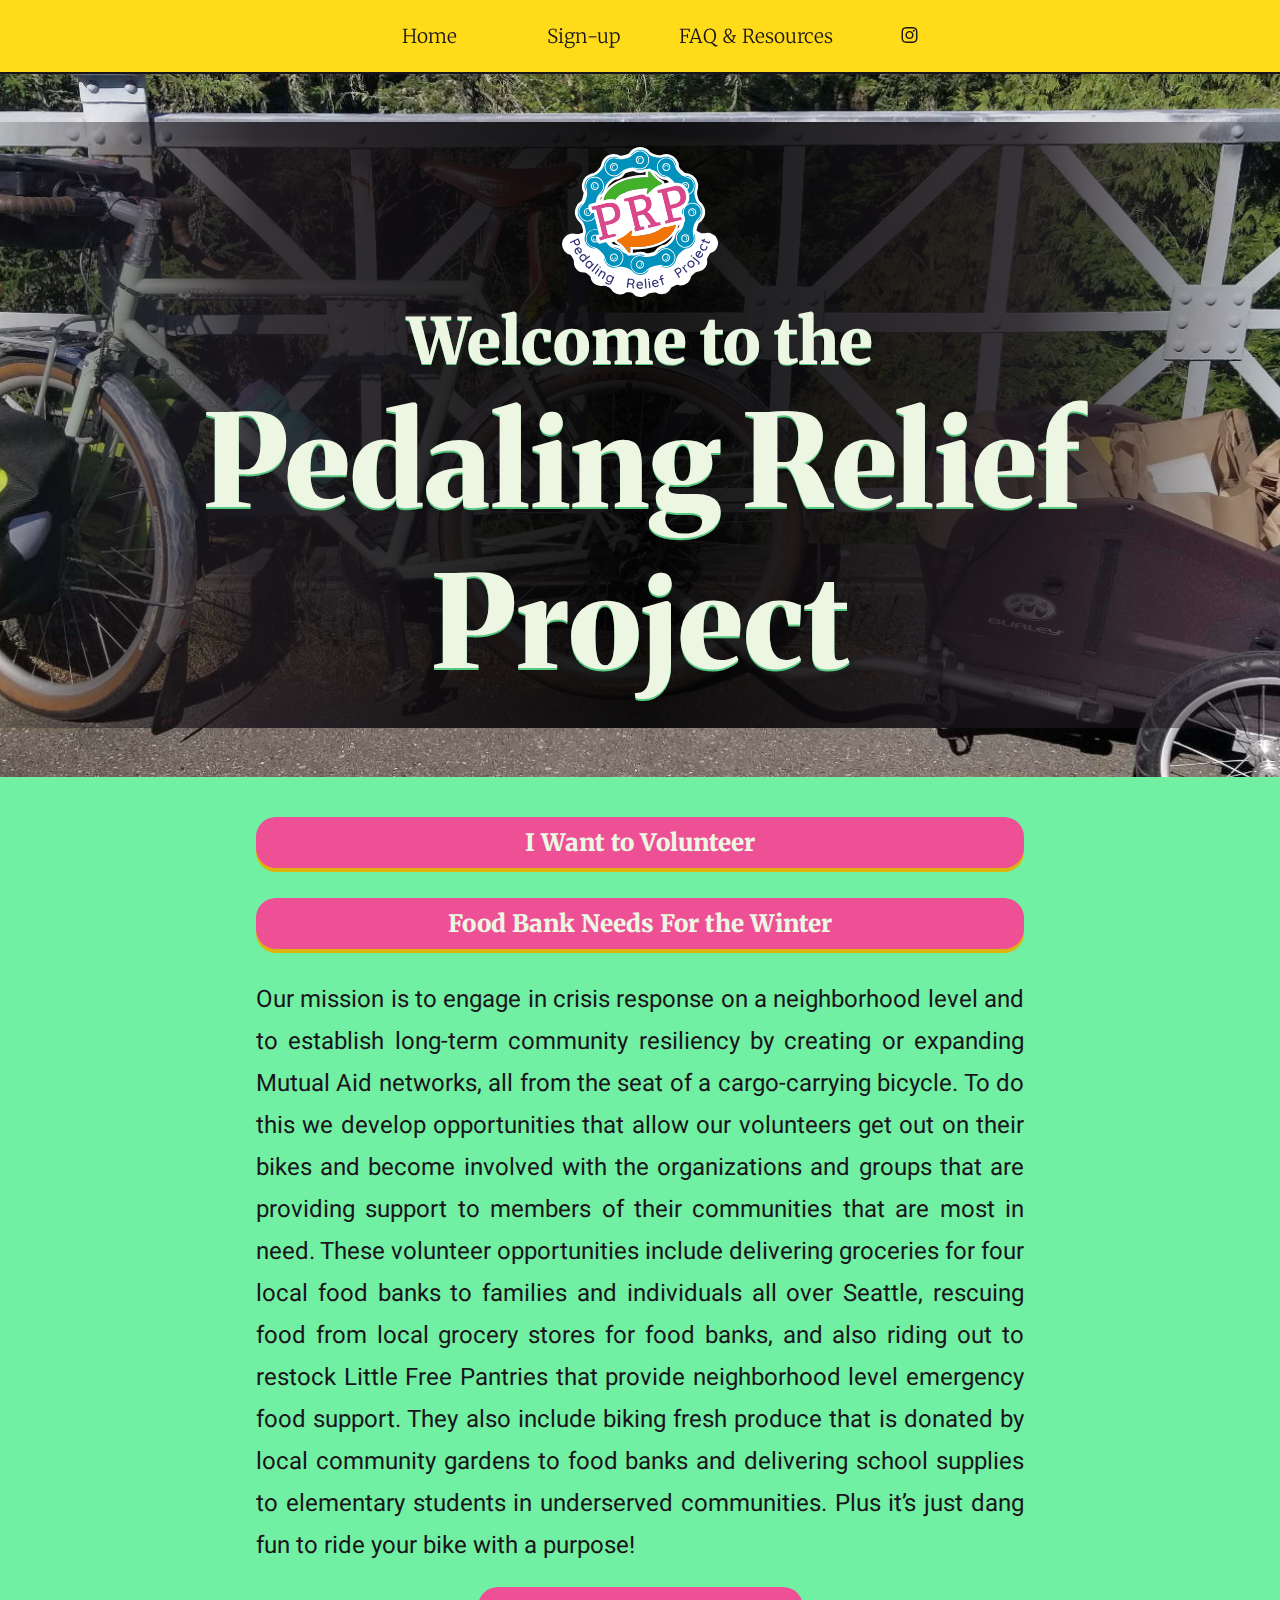
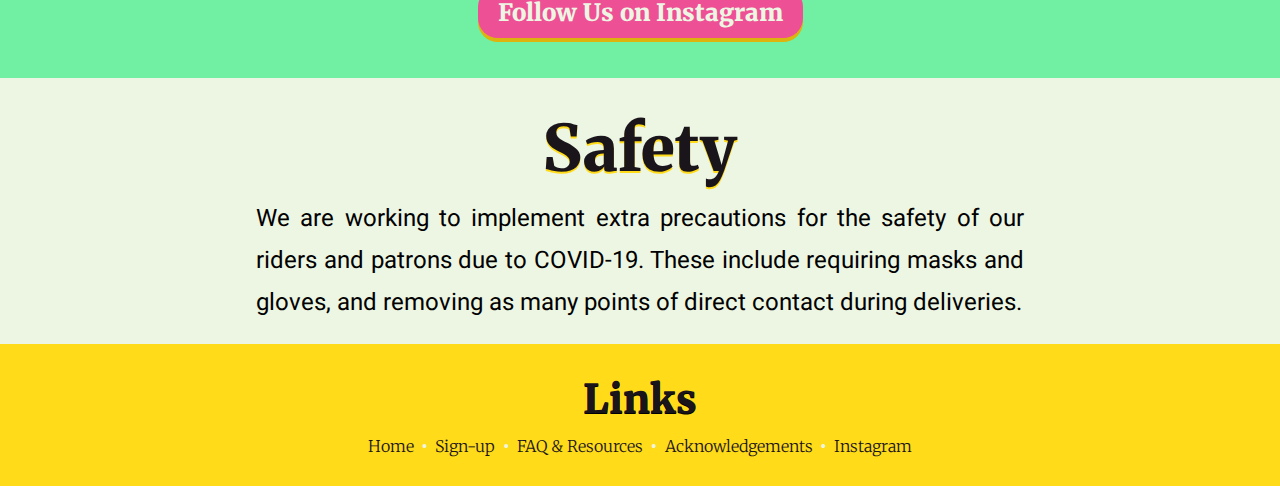
<file: index.html>
<!DOCTYPE html>
<html lang="en">

<head>
    <meta charset="UTF-8">
    <meta content="width=device-width, initial-scale=1" name="viewport">
    <title>Pedaling Relief Project</title>
    <link href="/css/styles.css" rel="stylesheet">
</head>
<div class="navMenuBG"></div>
<nav class="navMenu homePage">
    <ul>
        <li class="linkS"><a href="/">Home</a></li><li class="linkS"><a href="https://cascade.org/PRP-Current-Volunteer-Opportunities">Sign-up</a></li><li class="linkL"><a href="https://cascade.org/PRP-FAQ">FAQ &amp; Resources</a></li><a href="https://www.instagram.com/pedaling_relief_project/"><img class="linkInsta" alt="Instagram" src="/img/ig.svg" width="16" height="16">
        </a>
    </ul>
</nav>
<body class="homePage">
    <div class="top">
        <div class="banner">
            <img class="sprp" alt="SPRP Logo" src="/img/PedalingReliefProject.svg">
            <h2>Welcome to the</h2>
            <h1>Pedaling Relief Project</h1>
        </div>
    </div>
    <div class="bodybg">
        <div class="contentButtons buttonStack">
            <a class="button" href="https://cascade.org/PRP-Current-Volunteer-Opportunities">I Want to Volunteer</a>
        </div>
        <div class="contentButtons buttonStack">
            <a class="button" href="/cranksgiving/">Food Bank Needs For the Winter</a>
        </div>
        <p>Our mission is to engage in crisis response on a neighborhood level and to establish long-term community resiliency by creating or expanding Mutual Aid networks, all from the seat of a cargo-carrying bicycle. To do this we develop opportunities that allow our volunteers get out on their bikes and become involved with the organizations and groups that are providing support to members of their communities that are most in need. These volunteer opportunities include delivering groceries for four local food banks to families and individuals all over Seattle, rescuing food from local grocery stores for food banks, and also riding out to restock Little Free Pantries that provide neighborhood level emergency food support. They also include biking fresh produce that is donated by local community gardens to food banks and delivering school supplies to elementary students in underserved communities. Plus it’s just dang fun to ride your bike with a purpose!</p>
        <div class="contentButtons">
            <a class="button" href="https://www.instagram.com/pedaling_relief_project/">Follow Us on Instagram</a>
        </div>
    </div>
    <div class="whiteBG">
        <h3>Safety</h3>
        <p class="whiteP">We are working to implement extra precautions for the safety of our riders and patrons due to COVID-19. These include requiring masks and gloves, and removing as many points of direct contact during deliveries.
        </p>
    </div>
    <div class="footerBG">
        <h4>Links</h4>
        <div class="footerButtons">
            <a class="footer" href="/">Home</a>&ensp;&#8226;&ensp;<a class="footer" href="https://cascade.org/PRP-Current-Volunteer-Opportunities">Sign-up</a>&ensp;&#8226;&ensp;<a class="footer" href="https://cascade.org/PRP-FAQ">FAQ &amp; Resources</a>&ensp;&#8226;&ensp;<a class="footer" href="/acknowledgements/">Acknowledgements</a>&ensp;&#8226;&ensp;<a class="footer" href="https://www.instagram.com/pedaling_relief_project/">Instagram</a>
        </div>
    </div>
</body>
</html>
</file>
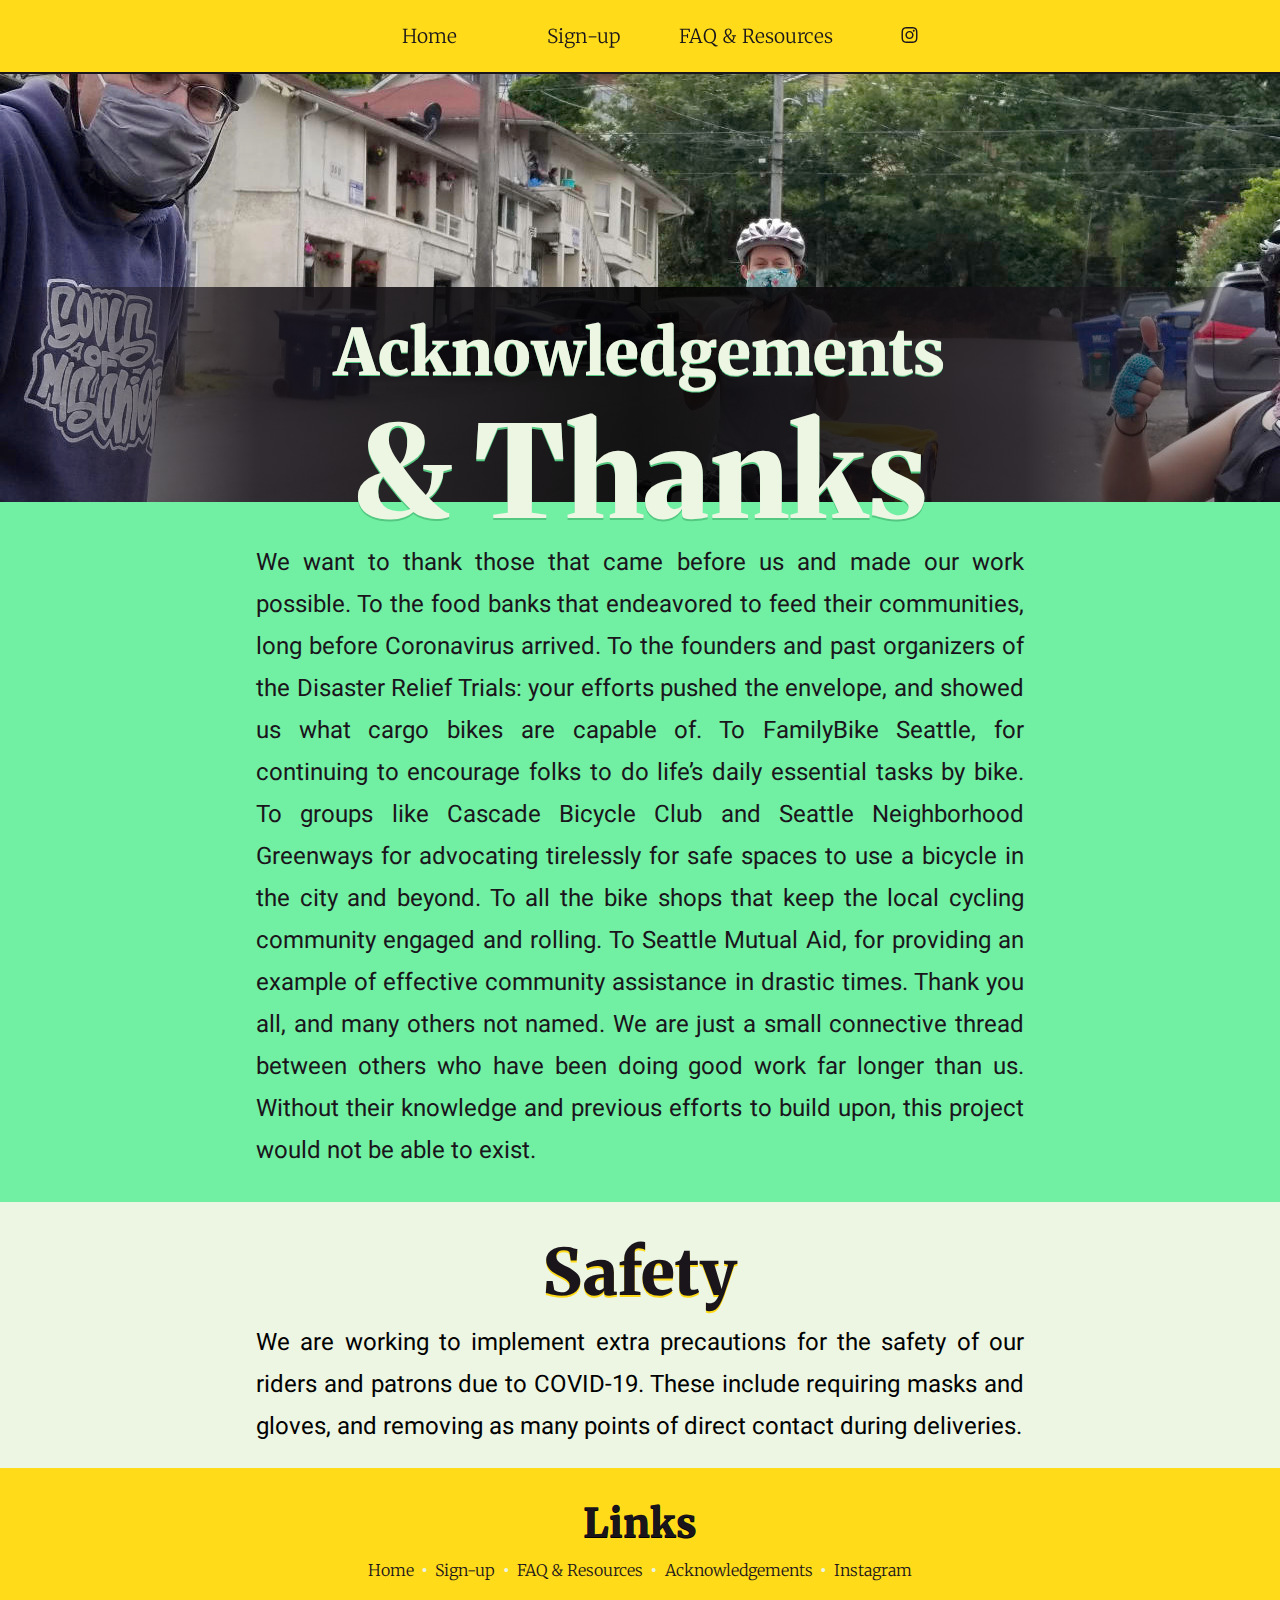
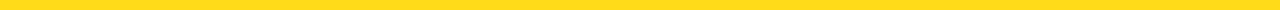
<file: acknowledgements/index.html>
<!DOCTYPE html>
<html lang="en">

<head>
    <meta charset="UTF-8">
    <meta content="width=device-width, initial-scale=1" name="viewport">
    <title>Seattle Pedaling Relief Project</title>
    <link href="/css/styles.css" rel="stylesheet">
</head>
<div class="navMenuBG"></div>
<nav class="navMenu">
    <ul>
        <li class="linkS"><a href="/">Home</a></li><li class="linkS"><a href="/signup/">Sign-up</a></li><li class="linkL"><a href="/faq/">FAQ &amp; Resources</a></li><a href="https://www.instagram.com/pedaling_relief_project/"><img class="linkInsta" alt="Instagram" src="/img/ig.svg" width="16" height="16">
        </a>
    </ul>
</nav>
<body>
    <div class="top" style="background: url(/img/img_3.jpg) center center no-repeat;">
        <div class="banner" style="margin-top: 175px;">
            <h2>Acknowledgements</h2>
            <h1>&amp; Thanks</h1>
        </div>
    </div>
    <div class="bodybg">
        <p>We want to thank those that came before us and made our work possible. To the food banks that endeavored to feed their communities, long before Coronavirus arrived. To the founders and past organizers of the Disaster Relief Trials: your efforts pushed the envelope, and showed us what cargo bikes are capable of. To FamilyBike Seattle, for continuing to encourage folks to do life’s daily essential tasks by bike. To groups like Cascade Bicycle Club and Seattle Neighborhood Greenways for advocating tirelessly for safe spaces to use a bicycle in the city and beyond. To all the bike shops that keep the local cycling community engaged and rolling. To Seattle Mutual Aid, for providing an example of effective community assistance in drastic times. Thank you all, and many others not named. We are just a small connective thread between others who have been doing good work far longer than us. Without their knowledge and previous efforts to build upon, this project would not be able to exist.
        </p>
    </div>
    <div class="whiteBG">
        <h3>Safety</h3>
        <p class="whiteP">We are working to implement extra precautions for the safety of our riders and patrons due to COVID-19. These include requiring masks and gloves, and removing as many points of direct contact during deliveries.
        </p>
    </div>
    <div class="footerBG">
        <h4>Links</h4>
        <div class="footerButtons">
            <a class="footer" href="/">Home</a>&ensp;&#8226;&ensp;<a class="footer" href="/signup/">Sign-up</a>&ensp;&#8226;&ensp;<a class="footer" href="/faq/">FAQ &amp; Resources</a>&ensp;&#8226;&ensp;<a class="footer" href="/acknowledgements/">Acknowledgements</a>&ensp;&#8226;&ensp;<a class="footer" href="https://www.instagram.com/pedaling_relief_project/">Instagram</a>
        </div>
    </div>
</body>
</html>
</file>
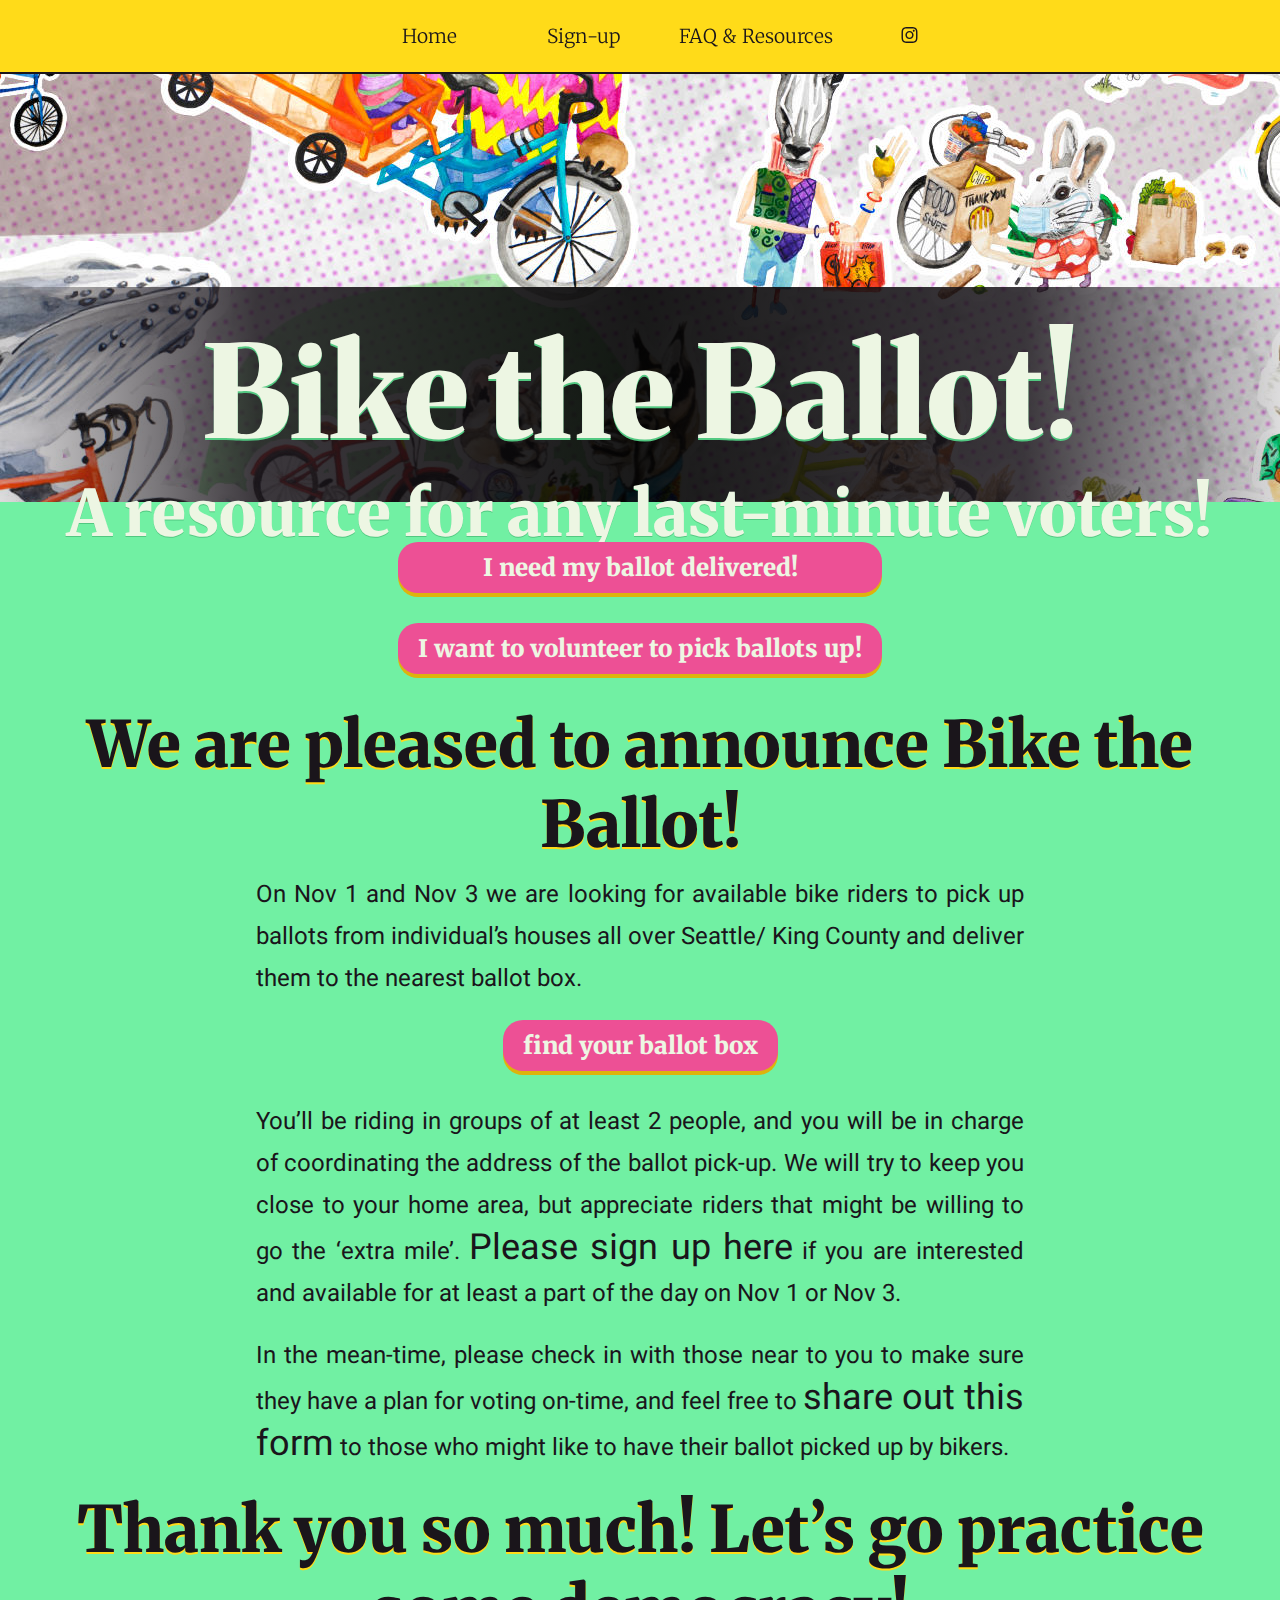
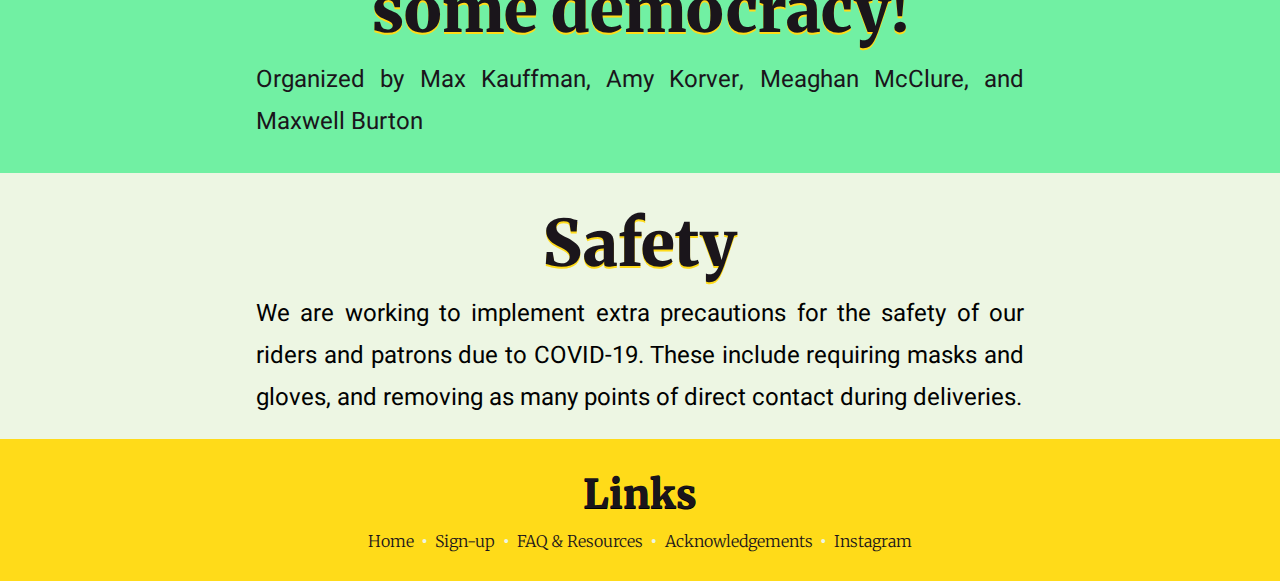
<file: bike-the-ballot/index.html>
<!DOCTYPE html>
<html lang="en">

<head>
    <meta charset="UTF-8">
    <meta content="width=device-width, initial-scale=1" name="viewport">
    <title>Sani Cycle</title>
    <link href="/css/styles.css" rel="stylesheet">
</head>
<div class="navMenuBG"></div>
<nav class="navMenu">
    <ul>
        <li class="linkS"><a href="/">Home</a></li><li class="linkS"><a href="/signup/">Sign-up</a></li><li class="linkL"><a href="/faq/">FAQ &amp; Resources</a></li><a href="https://www.instagram.com/pedaling_relief_project/"><img class="linkInsta" alt="Instagram" src="/img/ig.svg" width="16" height="16">
        </a>
    </ul>
</nav>
<body>
    <div class="top" style="background: url(/img/saniCycleBanner.jpg) center center no-repeat;">
        <div class="banner" style="margin-top: 175px;">
            <h1>Bike the Ballot!</h1>
            <h2>A resource for any last-minute voters!</h2>
        </div>
    </div>
    <div class="bodybg">
        <div class="contentButtons">
            <a class="button" href="https://forms.gle/HcmsK7Gd1sLJLVBcA">I need my ballot delivered!</a>
            <a class="button" href="https://forms.gle/HmzBUWrJrFw4Qigk6">I want to volunteer to pick ballots up!</a>
        </div>
        <h3>We are pleased to announce Bike the Ballot!</h3>
        <p>On Nov 1 and Nov 3 we are looking for available bike riders to pick up ballots from individual’s houses all over Seattle/ King County and deliver them to the nearest ballot box.
        </p>
        <div class="contentButtons">
            <a class="button" href="https://forms.gle/NAMNy1NTb9e7C6dn6">find your ballot box</a>
        </div>
        <p>You’ll be riding in groups of at least 2 people, and you will be in charge of coordinating the address of the ballot pick-up. We will try to keep you close to your home area, but appreciate riders that might be willing to go the ‘extra mile’. <a href="https://forms.gle/DFzDuTdZQVKWZ73A7">Please sign up here</a> if you are interested and available for at least a part of the day on Nov 1 or Nov 3. 
        </p>
        <p>In the mean-time, please check in with those near to you to make sure they have a plan for voting on-time, and feel free to <a href="https://forms.gle/wqxvkWcVQ9oavr8Z7">share out this form</a> to those who might like to have their ballot picked up by bikers. 
        </p>
        <h3>Thank you so much! Let’s go practice some democracy!
        </h3>
        <p>Organized by Max Kauffman, Amy Korver, Meaghan McClure, and Maxwell Burton</p>
        
    </div>
    <div class="whiteBG">
        <h3>Safety</h3>
        <p class="whiteP">We are working to implement extra precautions for the safety of our riders and patrons due to COVID-19. These include requiring masks and gloves, and removing as many points of direct contact during deliveries.
        </p>
    </div>
    <div class="footerBG">
        <h4>Links</h4>
        <div class="footerButtons">
            <a class="footer" href="/">Home</a>&ensp;&#8226;&ensp;<a class="footer" href="/signup/">Sign-up</a>&ensp;&#8226;&ensp;<a class="footer" href="/faq/">FAQ &amp; Resources</a>&ensp;&#8226;&ensp;<a class="footer" href="/acknowledgements/">Acknowledgements</a>&ensp;&#8226;&ensp;<a class="footer" href="https://www.instagram.com/pedaling_relief_project/">Instagram</a>
        </div>
    </div>
</body>
</html>
</file>
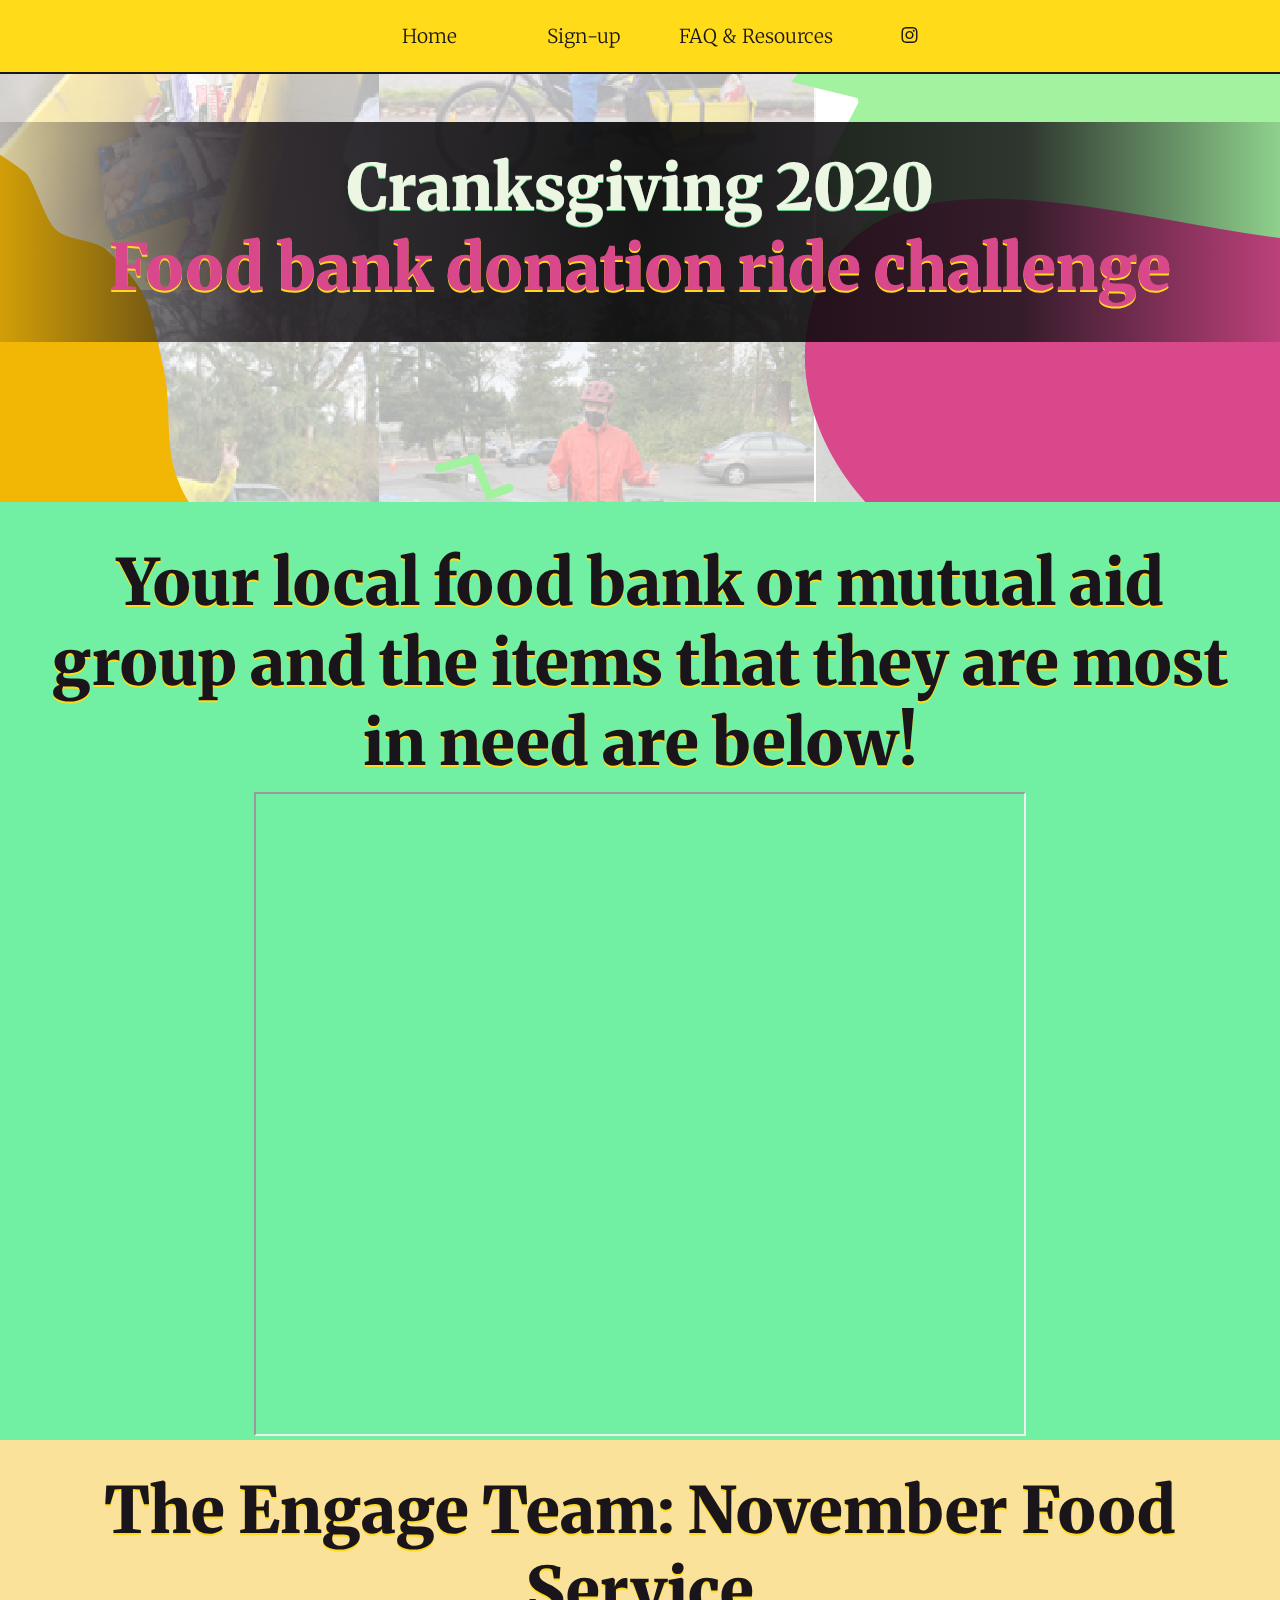
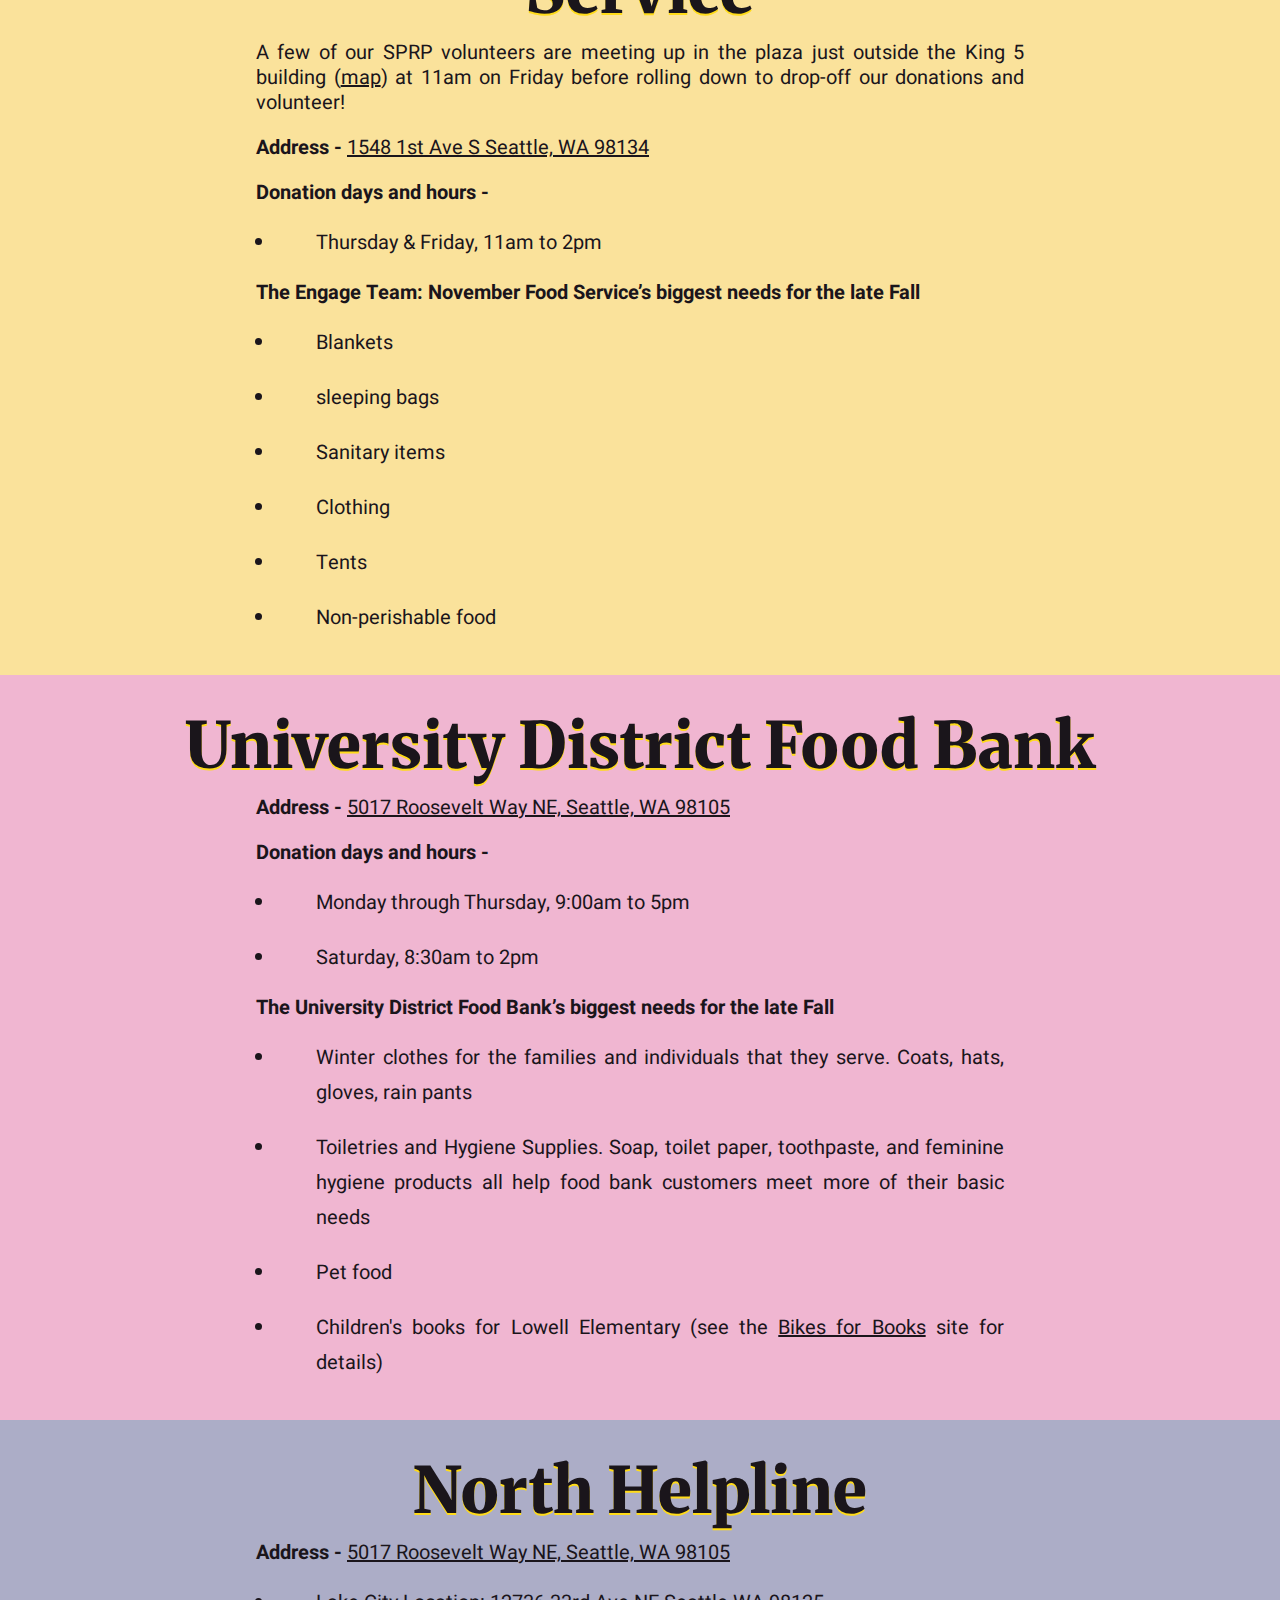
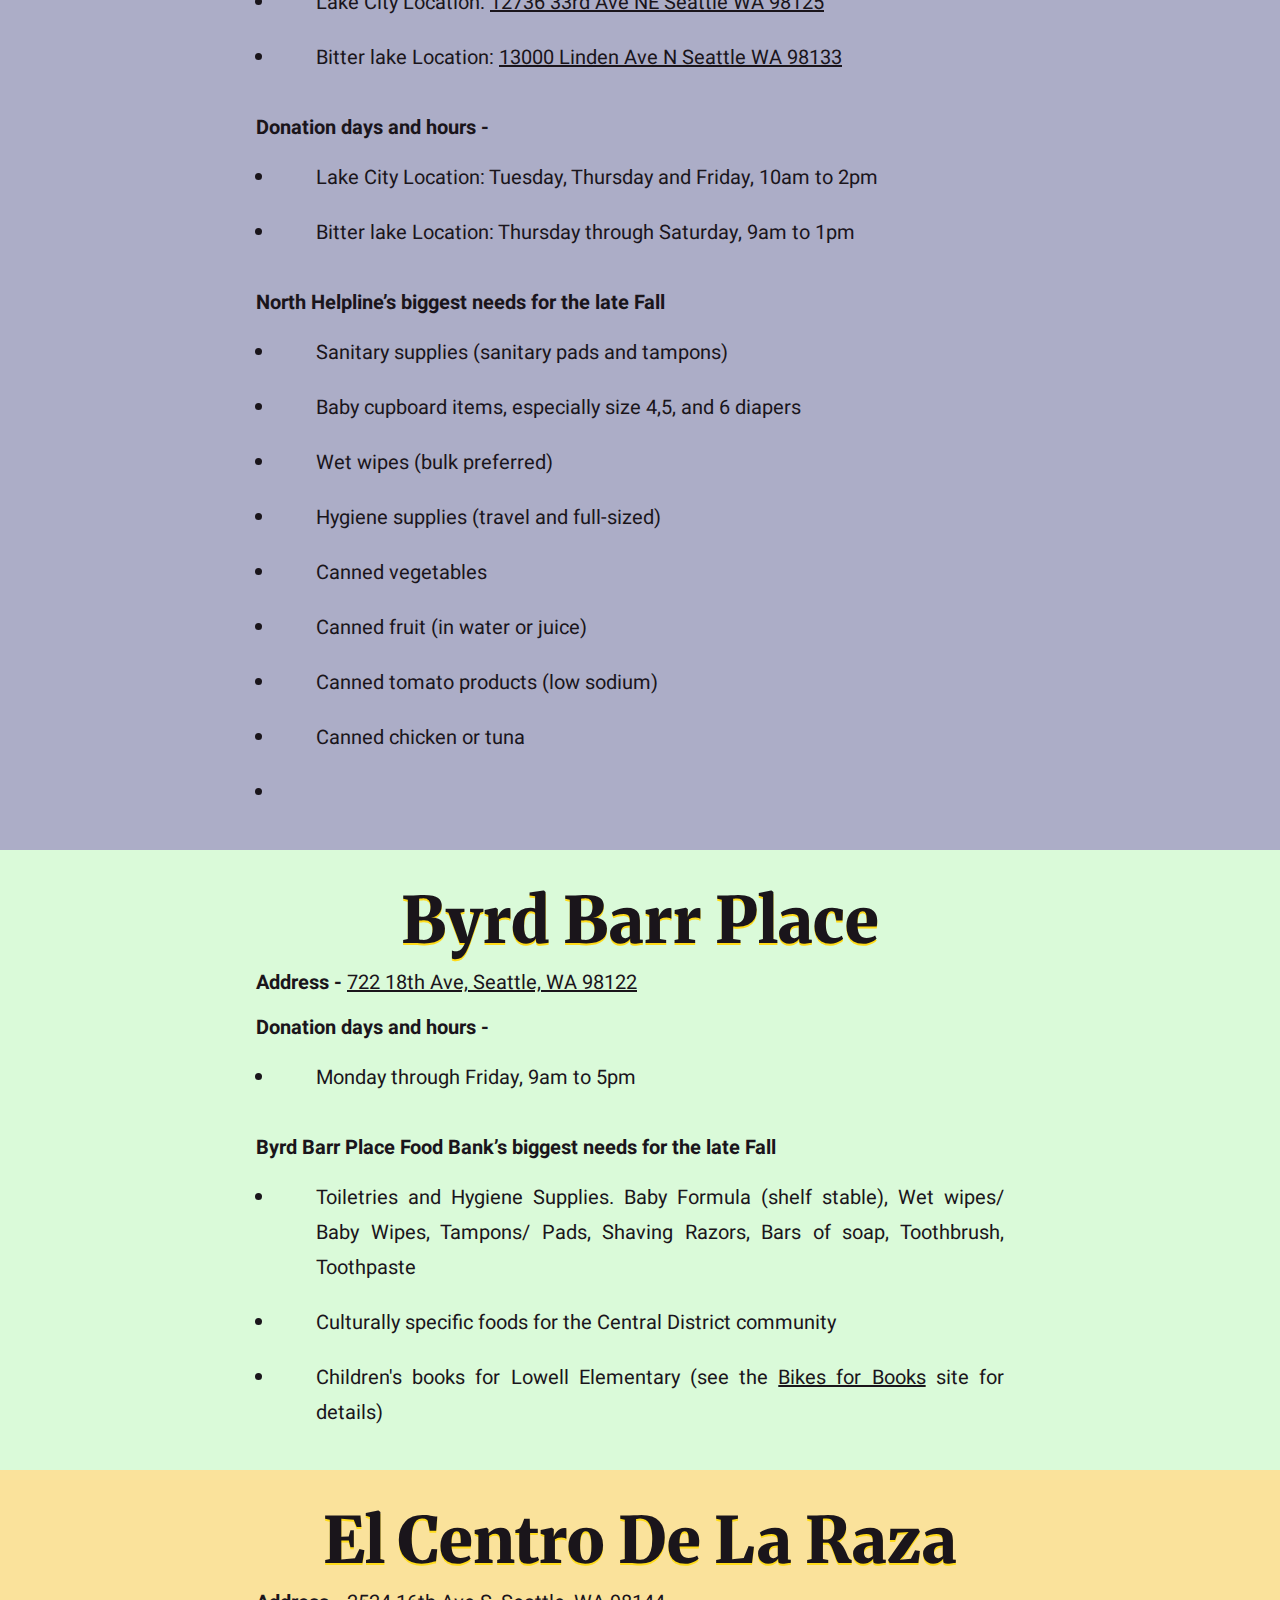
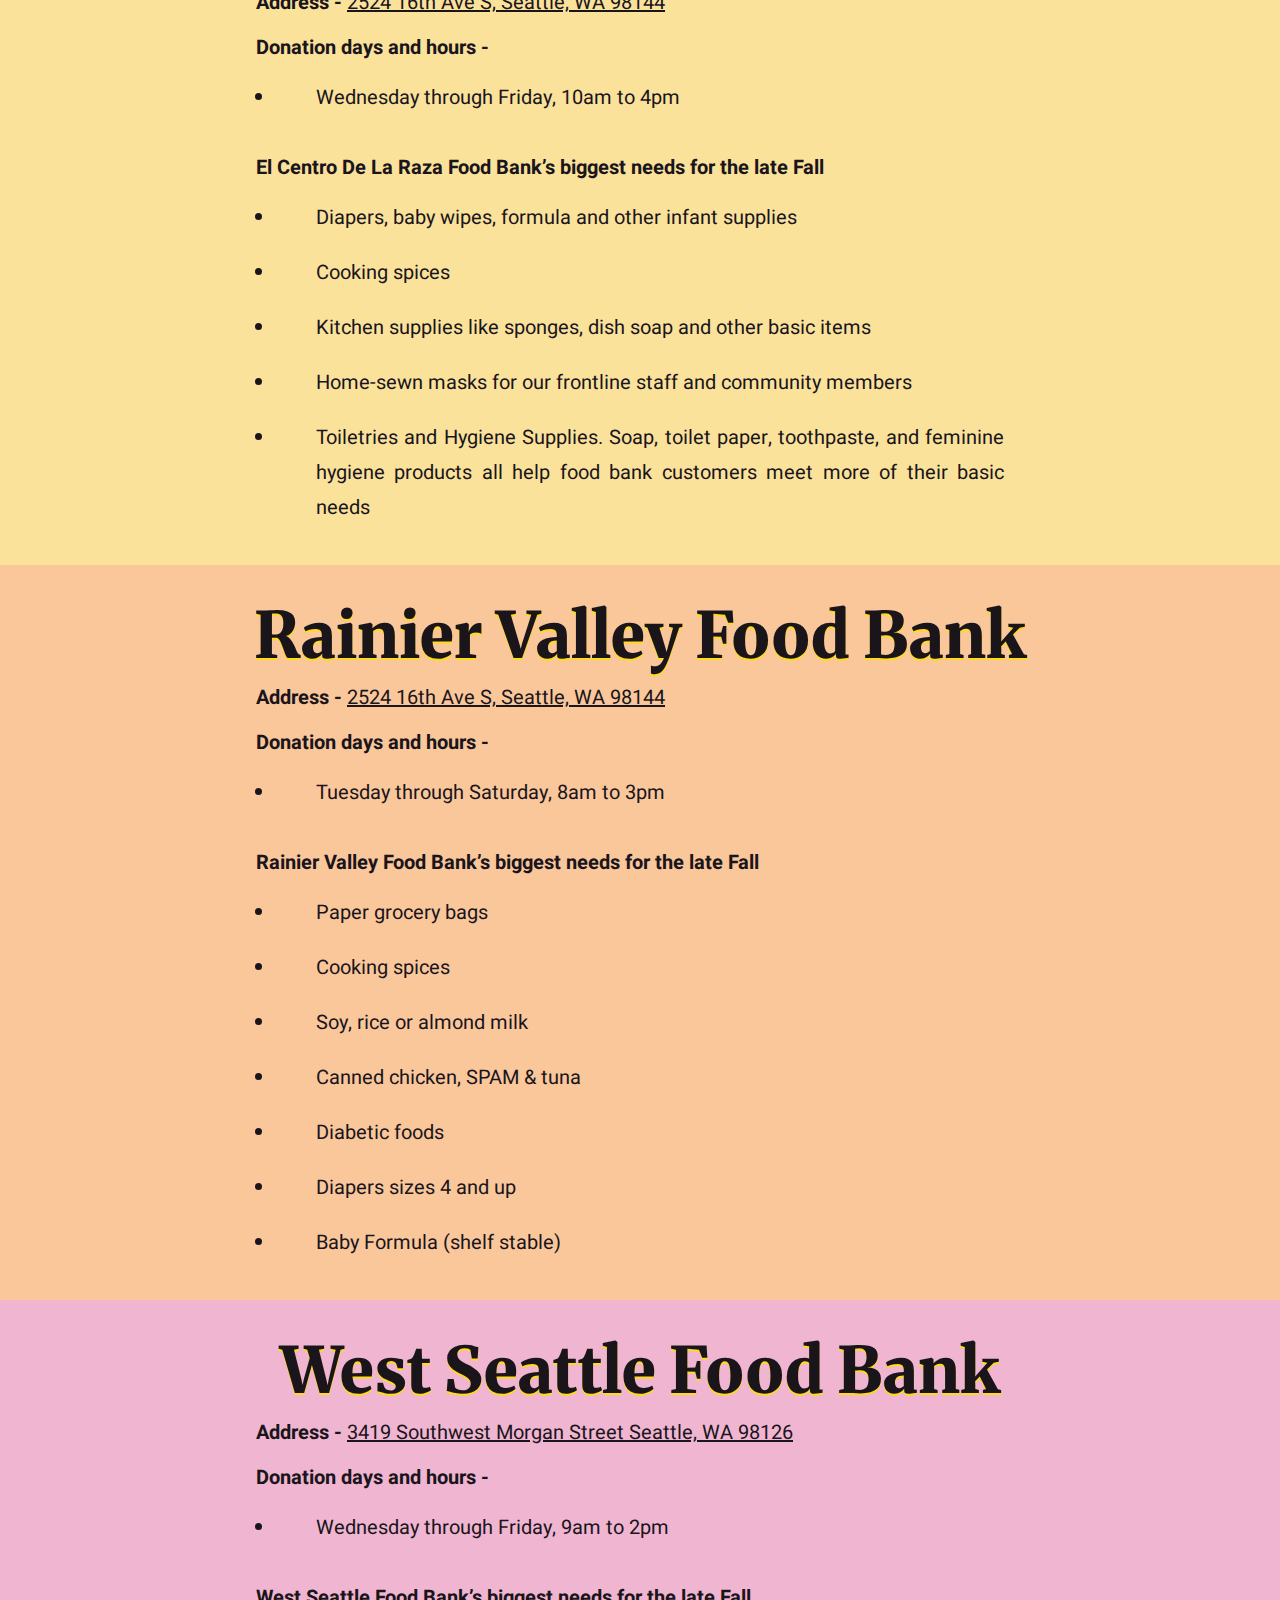
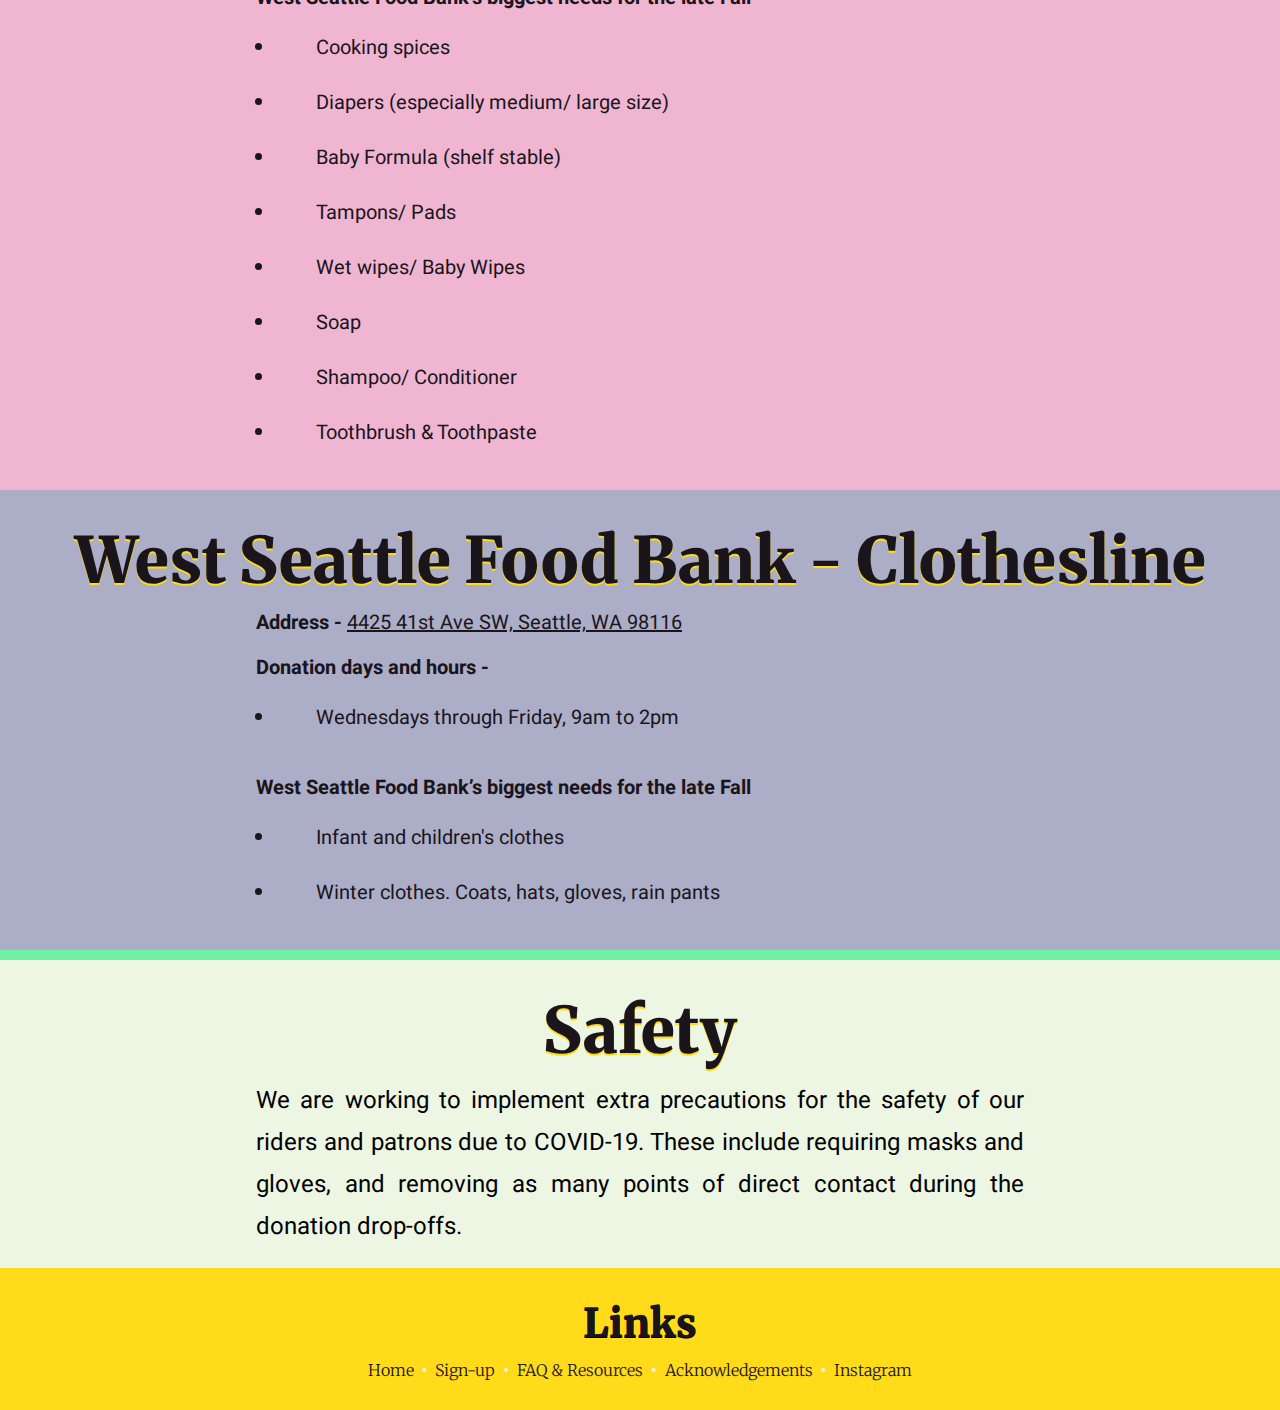
<file: cranksgiving/index.html>
<!DOCTYPE html>
<html lang="en">

<head>
    <meta charset="UTF-8">
    <meta content="width=device-width, initial-scale=1" name="viewport">
    <title>Cranksgiving 2020!</title>
    <link href="/css/styles.css" rel="stylesheet">
</head>
<div class="navMenuBG"></div>
<nav class="navMenu">
    <ul>
        <li class="linkS"><a href="/">Home</a></li><li class="linkS"><a href="/signup/">Sign-up</a></li><li class="linkL"><a href="/faq/">FAQ &amp; Resources</a></li><a href="https://www.instagram.com/pedaling_relief_project/"><img class="linkInsta" alt="Instagram" src="/img/ig.svg" width="16" height="16">
        </a>
    </ul>
</nav>
<body>
    <div class="top" style="background: url(/img/marys_place_ride.png) center center no-repeat;">
        <div class="banner" style="margin-top: 10px;">
            <h2>Cranksgiving 2020</h2>
            <h3>Food bank donation ride challenge</h3>
        </div>
    </div>
    <div class="bodybg cranksgiving">
        <h3>Your local food bank or mutual aid group and the items that they are most in need are below!</h3>
        <iframe src="https://www.google.com/maps/d/u/0/embed?mid=1D2ZaYayQpP0kHQeHcC5aVK8x_cZVoqoI" width="60%" height="640"></iframe>

        <div class="bodyStripe liOrangeBG">
          <h3>The Engage Team: November Food Service</h3>
          <p class="description">A few of our SPRP volunteers are meeting up in the plaza just outside the King 5 building (<a href="https://goo.gl/maps/wLzVkaFwXxVn4QLG9" target="_blank">map</a>) at 11am on Friday before rolling down to drop-off our donations and volunteer!</p>
          <p><strong>Address - </strong><a href="https://goo.gl/maps/yafr1RpMNBoRfFUf6" target="_blank">1548 1st Ave S Seattle, WA 98134</a></p>
          <p><strong>Donation days and hours -</strong></p>
            <ul>
              <li>Thursday & Friday, 11am to 2pm</li>
            </ul>

          <p><strong>The Engage Team: November Food Service’s biggest needs for the late Fall</strong>
            <ul>
              <li>Blankets</li>
              <li>sleeping bags</li>
              <li>Sanitary items</li>
              <li>Clothing</li>
              <li>Tents</li>
              <li>Non-perishable food</li>
            </ul>
          </p>
        </div>
        
        <div class="bodyStripe pinkBG">
          <h3>University District Food Bank</h3>
          <p><strong>Address - </strong><a href="https://goo.gl/maps/NrEJDF82AR5p6JPUA" target="_blank">5017 Roosevelt Way NE, Seattle, WA 98105</a></p>
          <p><strong>Donation days and hours -</strong></p>
            <ul>
              <li>Monday through Thursday, 9:00am to 5pm</li>
              <li>Saturday, 8:30am to 2pm</li>
            </ul>

          <p><strong>The University District Food Bank’s biggest needs for the late Fall</strong>
            <ul>
              <li>Winter clothes for the families and individuals that they serve. Coats, hats, gloves, rain pants</li>
              <li>Toiletries and Hygiene Supplies. Soap, toilet paper, toothpaste, and feminine hygiene products all help food bank customers meet more of their basic needs</li>
              <li>Pet food</li>
              <li>Children's books for Lowell Elementary (see the <a href="https://sites.google.com/view/bikesforbooks" target="_blank">Bikes for Books</a> site for details)</li>
            </ul>
          </p>
        </div>

        <div class="bodyStripe blueBG">
          <h3>North Helpline</h3>
          <p><strong>Address - </strong><a href="https://goo.gl/maps/NrEJDF82AR5p6JPUA" target="_blank">5017 Roosevelt Way NE, Seattle, WA 98105</a>
            <ul>
              <li>
                Lake City Location: <a href="https://goo.gl/maps/edbyhemmLw7LvGis6" target="_blank">12736 33rd Ave NE  Seattle WA 98125</a>
              </li>
              <li>
                Bitter lake Location: <a href="https://goo.gl/maps/u14MA7xJ2FuqNsDE7" target="_blank">13000 Linden Ave N Seattle WA 98133</a>
              </li>
            </ul>
          </p>
          <p><strong>Donation days and hours -</strong>
            <ul>
              <li>Lake City Location: Tuesday, Thursday and Friday, 10am to 2pm</li>
              <li>Bitter lake Location: Thursday through Saturday,  9am to 1pm</li>
            </ul>
          </p>
          <p><strong>North Helpline’s biggest needs for the late Fall</strong>
            <ul>
              <li>Sanitary supplies (sanitary pads and tampons)</li>
              <li>Baby cupboard items, especially size 4,5, and 6 diapers</li>
              <li>Wet wipes (bulk preferred)</li>
              <li>Hygiene supplies (travel and full-sized)</li>
              <li>Canned vegetables</li>
              <li>Canned fruit (in water or juice)</li>
              <li>Canned tomato products (low sodium)</li>
              <li>Canned chicken or tuna</li>
              <li></li>
            </ul>
          </p>
        </div>

        <div class="bodyStripe greenBG">
          <h3>Byrd Barr Place</h3>
          <p><strong>Address - </strong><a href="https://goo.gl/maps/A8ws2iofemE56AxN6" target="_blank">722 18th Ave, Seattle, WA 98122</a></p>
          <p><strong>Donation days and hours -</strong>
            <ul>
              <li>Monday through Friday, 9am to 5pm</li>
            </ul>
          </p>
          <p><strong>Byrd Barr Place Food Bank’s biggest needs for the late Fall</strong>
            <ul>
              <li>Toiletries and Hygiene Supplies. Baby Formula (shelf stable), Wet wipes/ Baby Wipes, Tampons/ Pads, Shaving Razors, Bars of soap, Toothbrush, Toothpaste</li>
              <li>Culturally specific foods for the Central District community</li>
              <li>Children's books for Lowell Elementary (see the <a href="https://sites.google.com/view/bikesforbooks" target="_blank">Bikes for Books</a> site for details)</li>
            </ul>
          </p>
        </div>

        <div class="bodyStripe liOrangeBG">
          <h3>El Centro De La Raza</h3>
          <p><strong>Address - </strong><a href="https://goo.gl/maps/A8ws2iofemE56AxN6" target="_blank">2524 16th Ave S, Seattle, WA 98144</a></p>
          <p><strong>Donation days and hours -</strong>
            <ul>
              <li>Wednesday through Friday, 10am to 4pm</li>
            </ul>
          </p>
          <p><strong>El Centro De La Raza Food Bank’s biggest needs for the late Fall</strong>
            <ul>
              <li>Diapers, baby wipes, formula and other infant supplies</li>
              <li>Cooking spices</li>
              <li>Kitchen supplies like sponges, dish soap and other basic items</li>
              <li>Home-sewn masks for our frontline staff and community members</li>
              <li>Toiletries and Hygiene Supplies. Soap, toilet paper, toothpaste, and feminine hygiene products all help food bank customers meet more of their basic needs</li>
            </ul>
          </p>
        </div>

        <div class="bodyStripe drOrangeBG">
          <h3>Rainier Valley Food Bank</h3>
          <p><strong>Address - </strong><a href="https://goo.gl/maps/Y4Ub7RDEfL1pnpKc9" target="_blank">2524 16th Ave S, Seattle, WA 98144</a></p>
          <p><strong>Donation days and hours -</strong>
            <ul>
              <li>Tuesday through Saturday, 8am to 3pm</li>
            </ul>
          </p>
          <p><strong>Rainier Valley Food Bank’s biggest needs for the late Fall</strong>
            <ul>
              <li>Paper grocery bags</li>
              <li>Cooking spices</li>
              <li>Soy, rice or almond milk</li>
              <li>Canned chicken, SPAM & tuna</li>
              <li>Diabetic foods</li>
              <li>Diapers sizes 4 and up</li>
              <li>Baby Formula (shelf stable)</li>
            </ul>
          </p>
        </div>

        <div class="bodyStripe pinkBG">
          <h3>West Seattle Food Bank</h3>
          <p><strong>Address - </strong><a href="https://goo.gl/maps/4wJE4hjdUV5geYz86" target="_blank">3419 Southwest Morgan Street Seattle, WA 98126</a></p>
          <p><strong>Donation days and hours -</strong>
            <ul>
              <li>Wednesday through Friday, 9am to 2pm</li>
            </ul>
          </p>
          <p><strong>West Seattle Food Bank’s biggest needs for the late Fall</strong>
            <ul>
              <li>Cooking spices</li>
              <li>Diapers (especially medium/ large size)</li>
              <li>Baby Formula (shelf stable)</li>
              <li>Tampons/ Pads</li>
              <li>Wet wipes/ Baby Wipes</li>
              <li>Soap</li>
              <li>Shampoo/ Conditioner</li>
              <li>Toothbrush & Toothpaste</li>
            </ul>
          </p>
        </div>

        <div class="bodyStripe blueBG">
          <h3>West Seattle Food Bank - Clothesline</h3>
          <p><strong>Address - </strong><a href="https://goo.gl/maps/UN7zssHRMZAYaLLw7" target="_blank">4425 41st Ave SW, Seattle, WA 98116</a></p>
          <p><strong>Donation days and hours -</strong>
            <ul>
              <li>Wednesdays through Friday, 9am to 2pm</li>
            </ul>
          </p>
          <p><strong>West Seattle Food Bank’s biggest needs for the late Fall</strong>
            <ul>
              <li>Infant and children's clothes</li>
              <li>Winter clothes. Coats, hats, gloves, rain pants</li>
            </ul>
          </p>
        </div>

    </div>
    <div class="whiteBG">
        <h3>Safety</h3>
        <p class="whiteP">We are working to implement extra precautions for the safety of our riders and patrons due to COVID-19. These include requiring masks and gloves, and removing as many points of direct contact during the donation drop-offs.
        </p>
    </div>
    <div class="footerBG">
        <h4>Links</h4>
        <div class="footerButtons">
            <a class="footer" href="/">Home</a>&ensp;&#8226;&ensp;<a class="footer" href="/signup/">Sign-up</a>&ensp;&#8226;&ensp;<a class="footer" href="/faq/">FAQ &amp; Resources</a>&ensp;&#8226;&ensp;<a class="footer" href="/acknowledgements/">Acknowledgements</a>&ensp;&#8226;&ensp;<a class="footer" href="https://www.instagram.com/pedaling_relief_project/">Instagram</a>
        </div>
    </div>
</body>
</html>
</file>
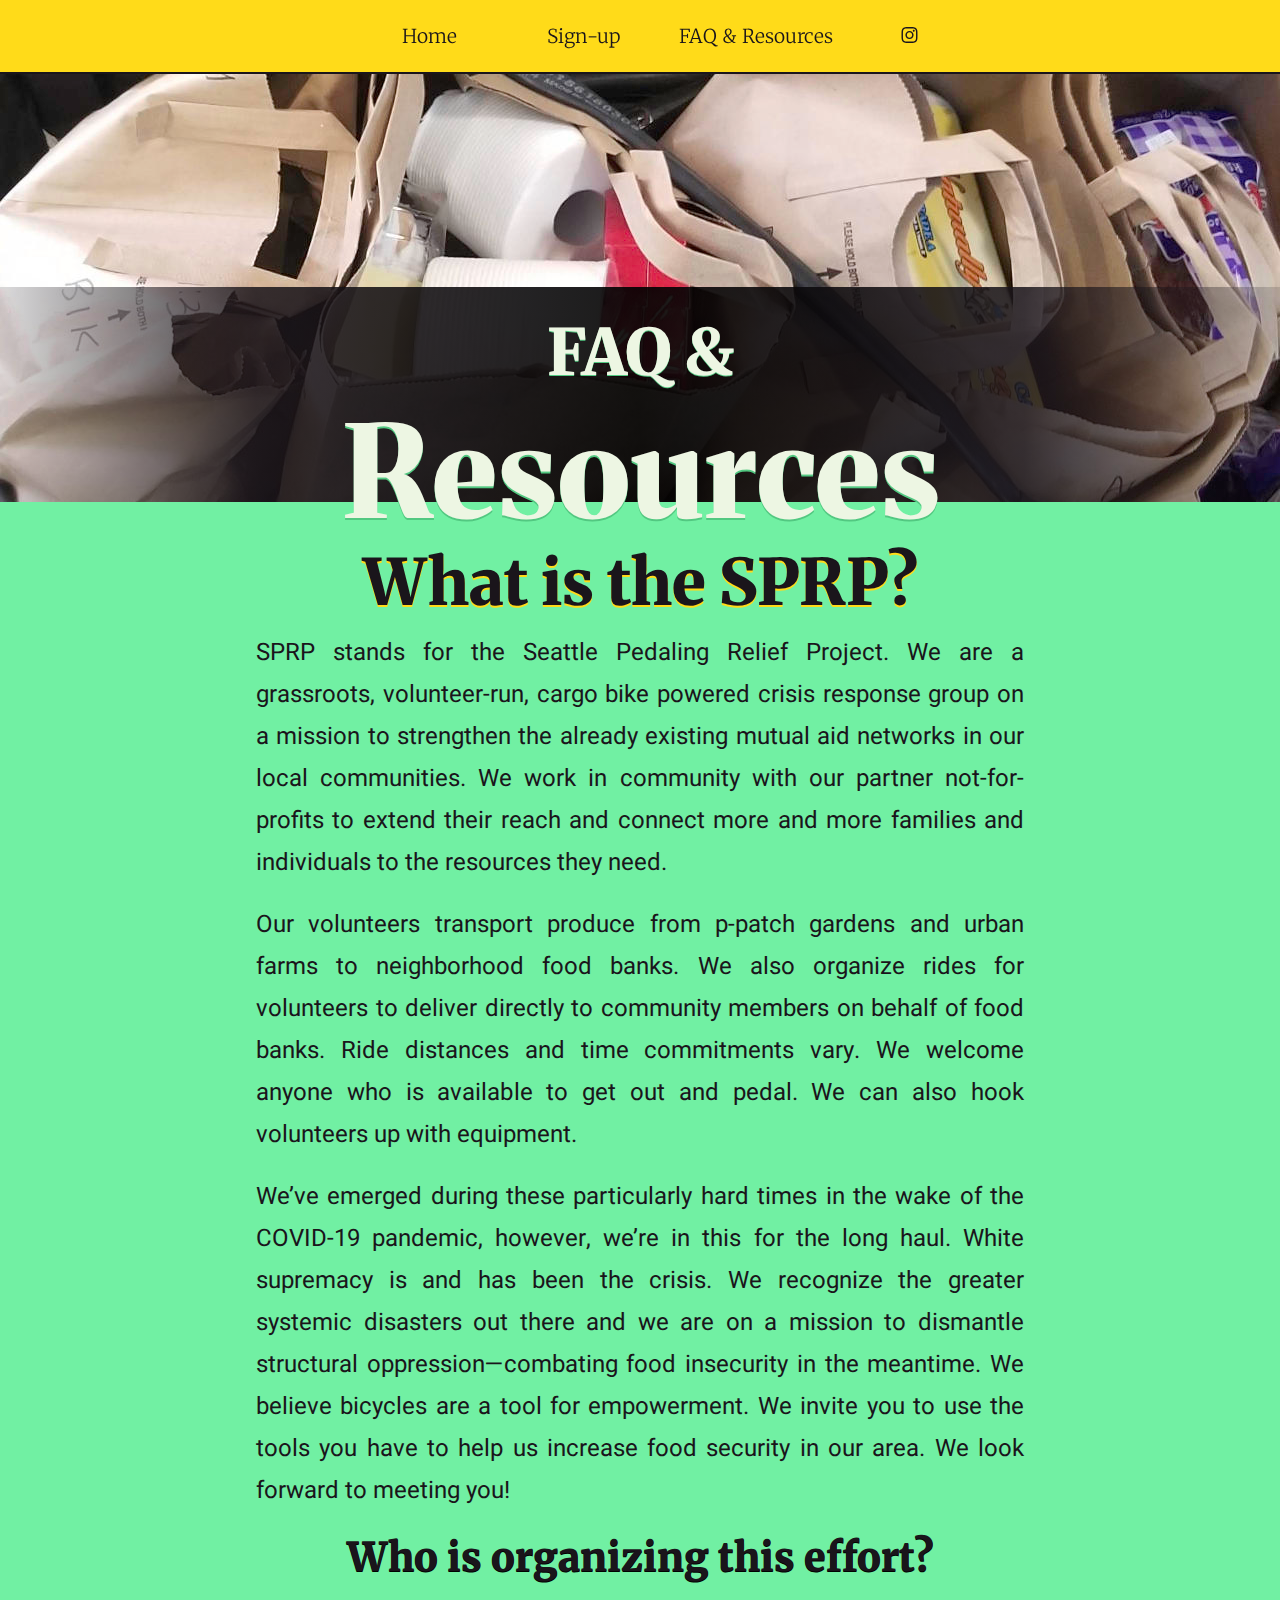
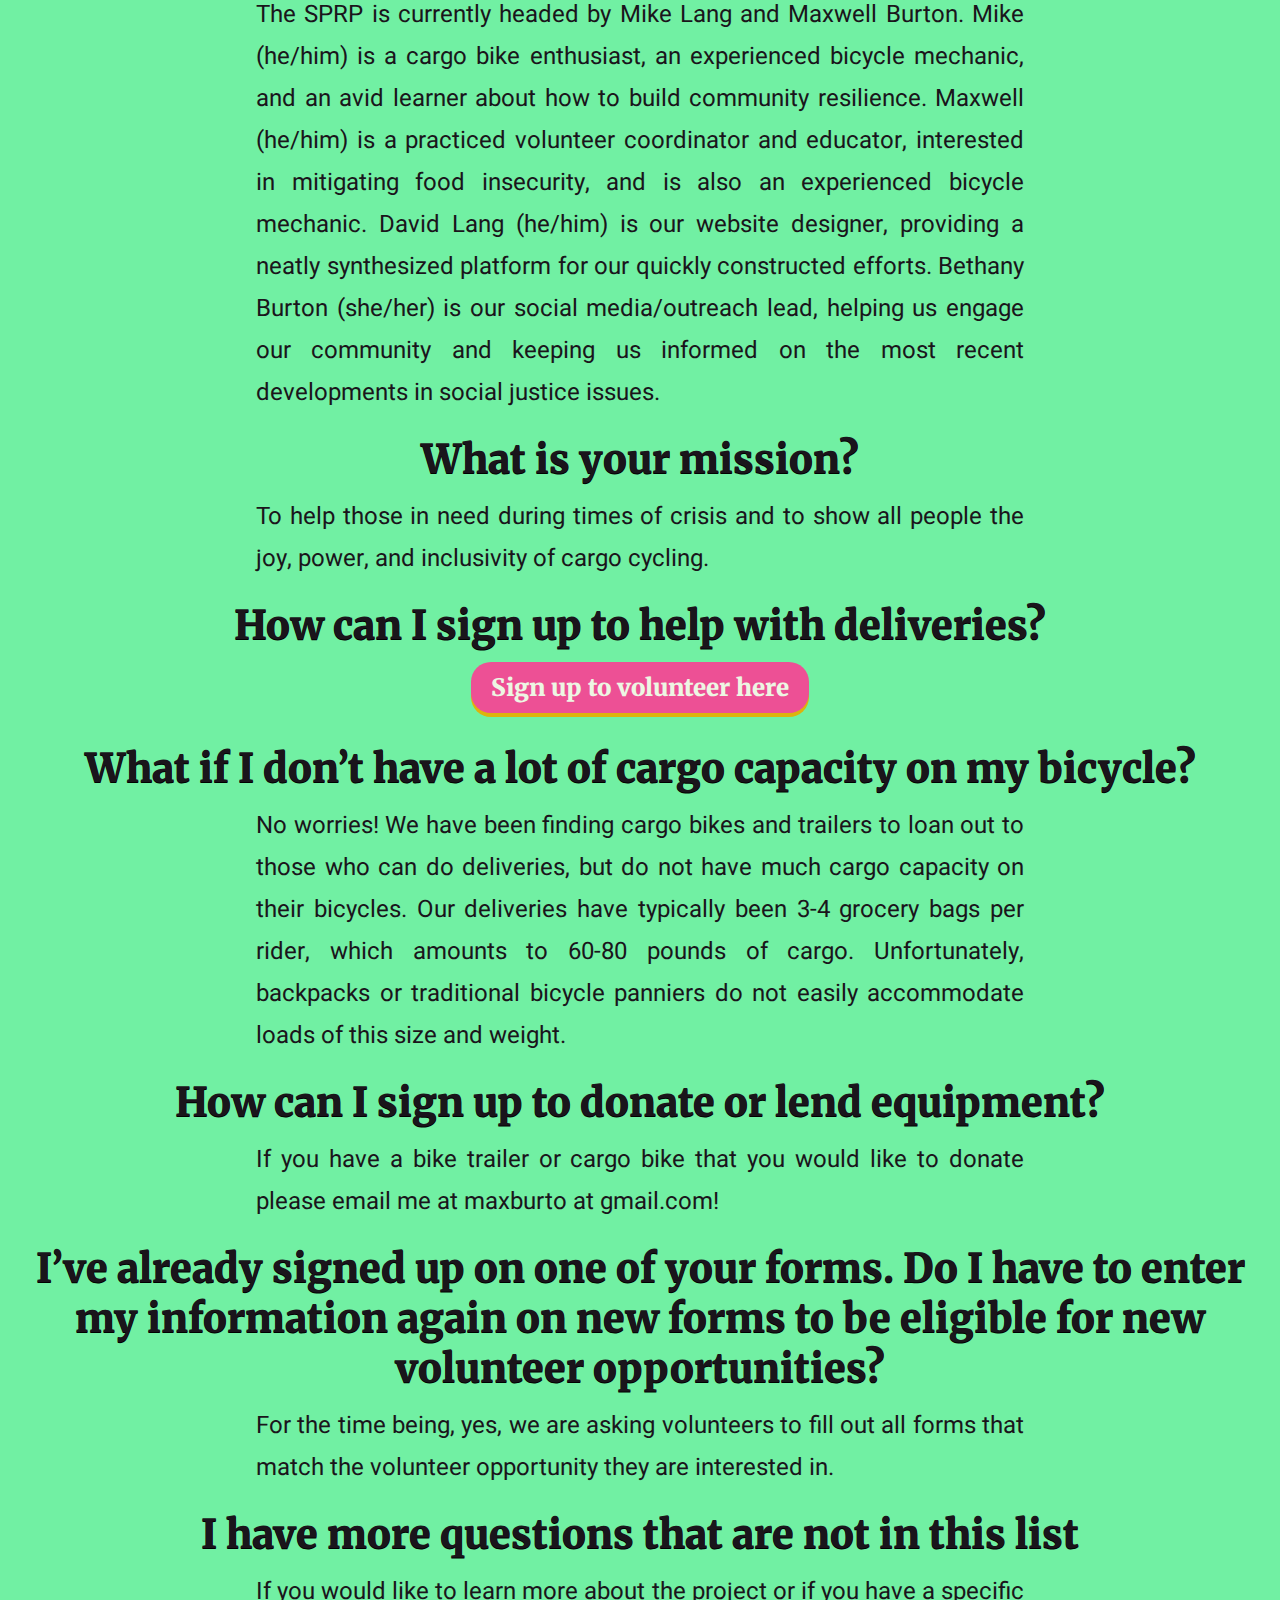
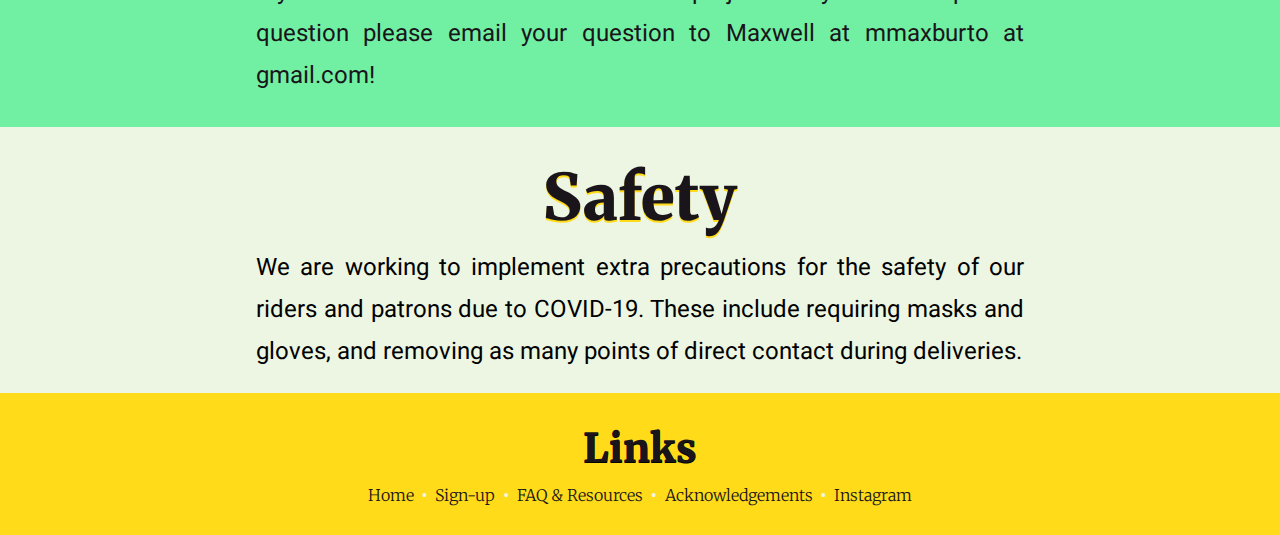
<file: faq/index.html>
<!DOCTYPE html>
<html lang="en">

<head>
    <meta charset="UTF-8">
    <meta content="width=device-width, initial-scale=1" name="viewport">
    <title>Seattle Pedaling Relief Project</title>
    <link href="/css/styles.css" rel="stylesheet">
</head>
<div class="navMenuBG"></div>
<nav class="navMenu">
    <ul>
        <li class="linkS"><a href="/">Home</a></li><li class="linkS"><a href="/signup/">Sign-up</a></li><li class="linkL"><a href="/faq/">FAQ &amp; Resources</a></li><a href="https://www.instagram.com/pedaling_relief_project/"><img class="linkInsta" alt="Instagram" src="/img/ig.svg" width="16" height="16">
        </a>
    </ul>
</nav>
<body>
    <div class="top" style="background: url(/img/img_2.jpg) center center no-repeat;">
        <div class="banner" style="margin-top: 175px;">
            <h2>FAQ &amp;</h2>
            <h1>Resources</h1>
        </div>
    </div>
    <div class="bodybg">
        <h3>What is the SPRP?</h3>
        <p>SPRP stands for the Seattle Pedaling Relief Project. We are a grassroots, volunteer-run, cargo bike powered crisis response group on a mission to strengthen the already existing mutual aid networks in our local communities. We work in community with our partner not-for-profits to extend their reach and connect more and more families and individuals to the resources they need.
        </p>
        <p>Our volunteers transport produce from p-patch gardens and urban farms to neighborhood food banks. We also organize rides for volunteers to deliver directly to community members on behalf of food banks. Ride distances and time commitments vary. We welcome anyone who is available to get out and pedal. We can also hook volunteers up with equipment. 
        </p>
        <p>We’ve emerged during these particularly hard times in the wake of the COVID-19 pandemic, however, we’re in this for the long haul. White supremacy is and has been the crisis. We recognize the greater systemic disasters out there and we are on a mission to dismantle structural oppression—combating food insecurity in the meantime. We believe bicycles are a tool for empowerment. We invite you to use the tools you have to help us increase food security in our area. We look forward to meeting you! 
        </p>
        <h4>Who is organizing this effort?</h4>
        <p>The SPRP is currently headed by Mike Lang and Maxwell Burton. Mike (he/him) is a cargo bike enthusiast, an experienced bicycle mechanic, and an avid learner about how to build community resilience. Maxwell (he/him) is a practiced volunteer coordinator and educator, interested in mitigating food insecurity, and is also an experienced bicycle mechanic. David Lang (he/him) is our website designer, providing a neatly synthesized platform for our quickly constructed efforts. Bethany Burton (she/her) is our social media/outreach lead, helping us engage our community and keeping us informed on the most recent developments in social justice issues.
        </p>
        <h4>What is your mission?</h4>
        <p>To help those in need during times of crisis and to show all people the joy, power, and inclusivity of cargo cycling.
        </p>
        <h4>How can I sign up to help with deliveries?</h4>
        <div class="contentButtons">
        <a class="button" href="https://pedalingrelief.org/signup/">Sign up to volunteer here</a>
        </div>
        <h4>What if I don’t have a lot of cargo capacity on my bicycle?</h4>
        <p>No worries! We have been finding cargo bikes and trailers to loan out to those who can do deliveries, but do not have much cargo capacity on their bicycles. Our deliveries have typically been 3-4 grocery bags per rider, which amounts to 60-80 pounds of cargo. Unfortunately, backpacks or traditional bicycle panniers do not easily accommodate loads of this size and weight.
        </p>
        <h4>How can I sign up to donate or lend equipment?</h4>
        <p>If you have a bike trailer or cargo bike that you would like to donate please email me at maxburto at gmail.com!</p>
        <h4>I’ve already signed up on one of your forms. Do I have to enter my information again on new forms to be eligible for new volunteer opportunities?</h4>
        <p>For the time being, yes, we are asking volunteers to fill out all forms that match the volunteer opportunity they are interested in.
        </p>
        <h4>I have more questions that are not in this list</h4>
        <p>If you would like to learn more about the project or if you have a specific question please email your question to Maxwell at mmaxburto at gmail.com!</p>
        
    </div>
    <div class="whiteBG">
        <h3>Safety</h3>
        <p class="whiteP">We are working to implement extra precautions for the safety of our riders and patrons due to COVID-19. These include requiring masks and gloves, and removing as many points of direct contact during deliveries.
        </p>
    </div>
    <div class="footerBG">
        <h4>Links</h4>
        <div class="footerButtons">
            <a class="footer" href="/">Home</a>&ensp;&#8226;&ensp;<a class="footer" href="/signup/">Sign-up</a>&ensp;&#8226;&ensp;<a class="footer" href="/faq/">FAQ &amp; Resources</a>&ensp;&#8226;&ensp;<a class="footer" href="/acknowledgements/">Acknowledgements</a>&ensp;&#8226;&ensp;<a class="footer" href="https://www.instagram.com/pedaling_relief_project/">Instagram</a>
        </div>
    </div>
</body>
</html>
</file>
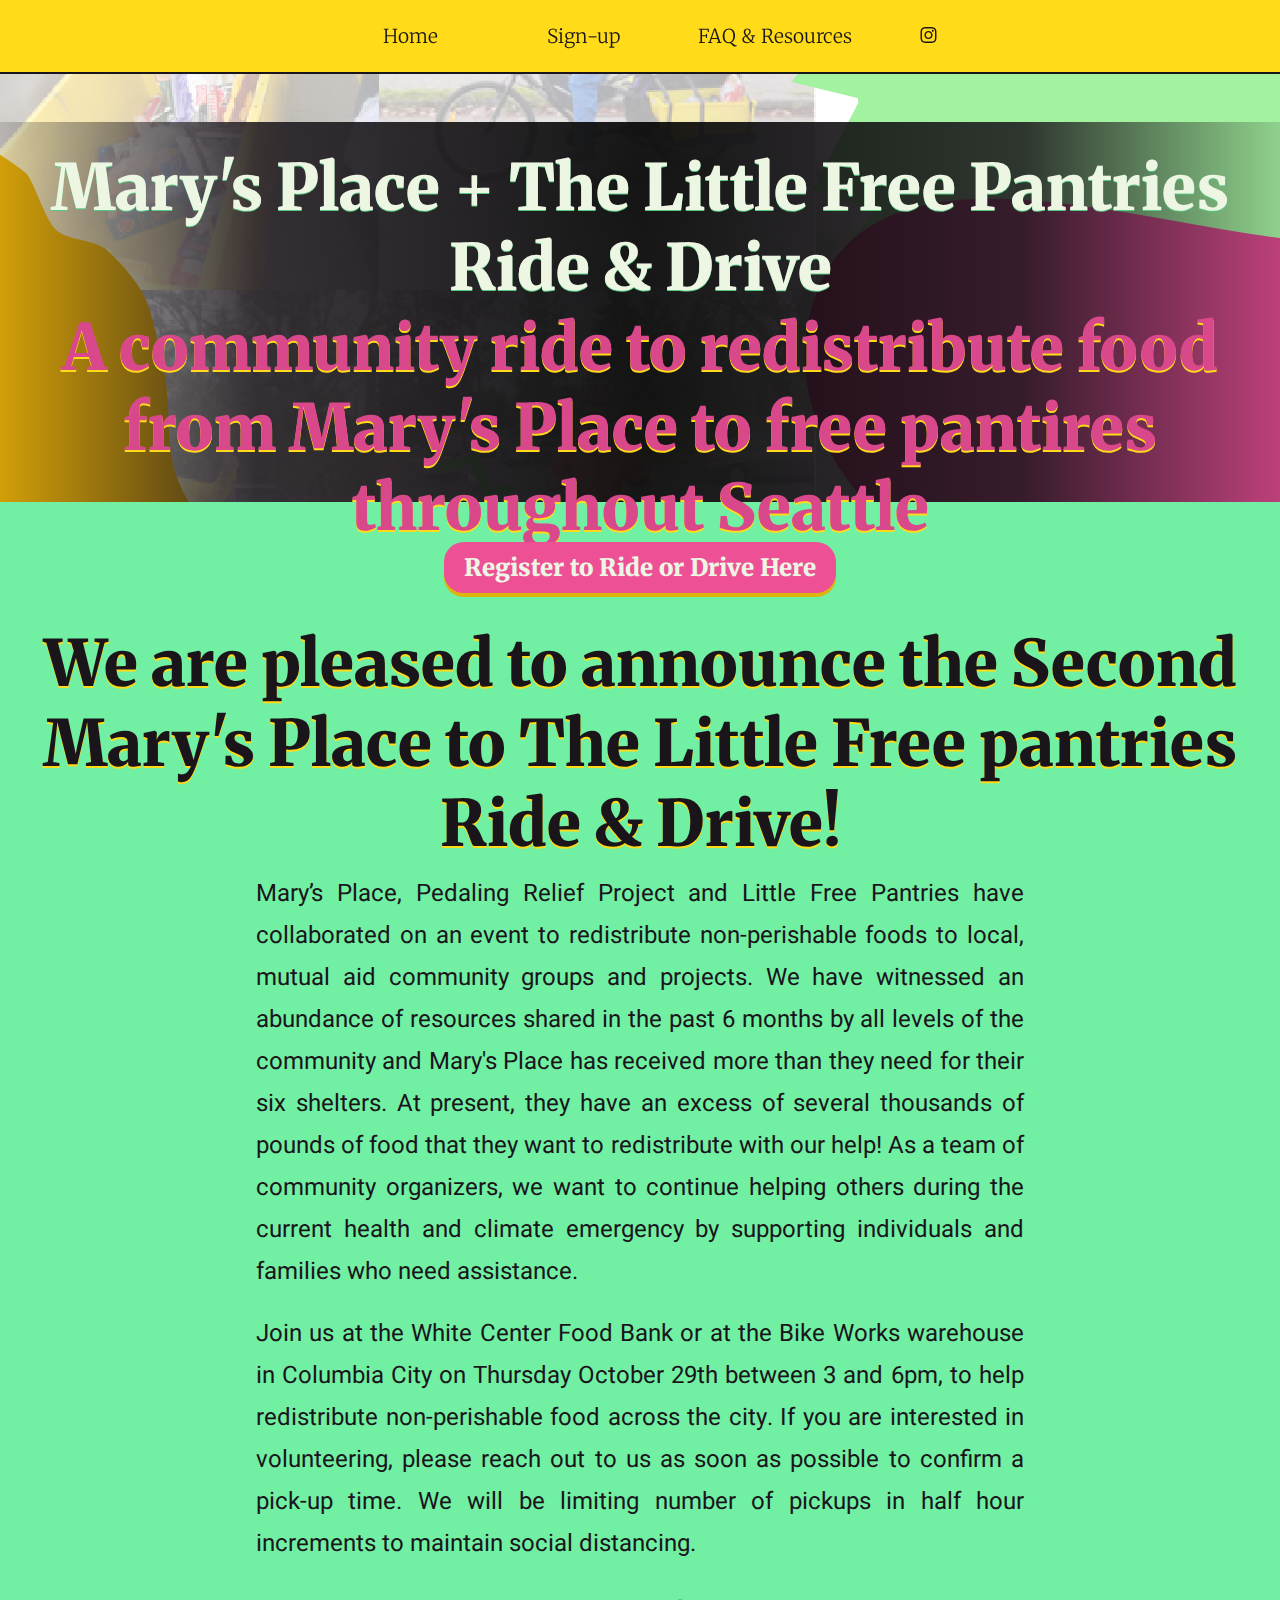
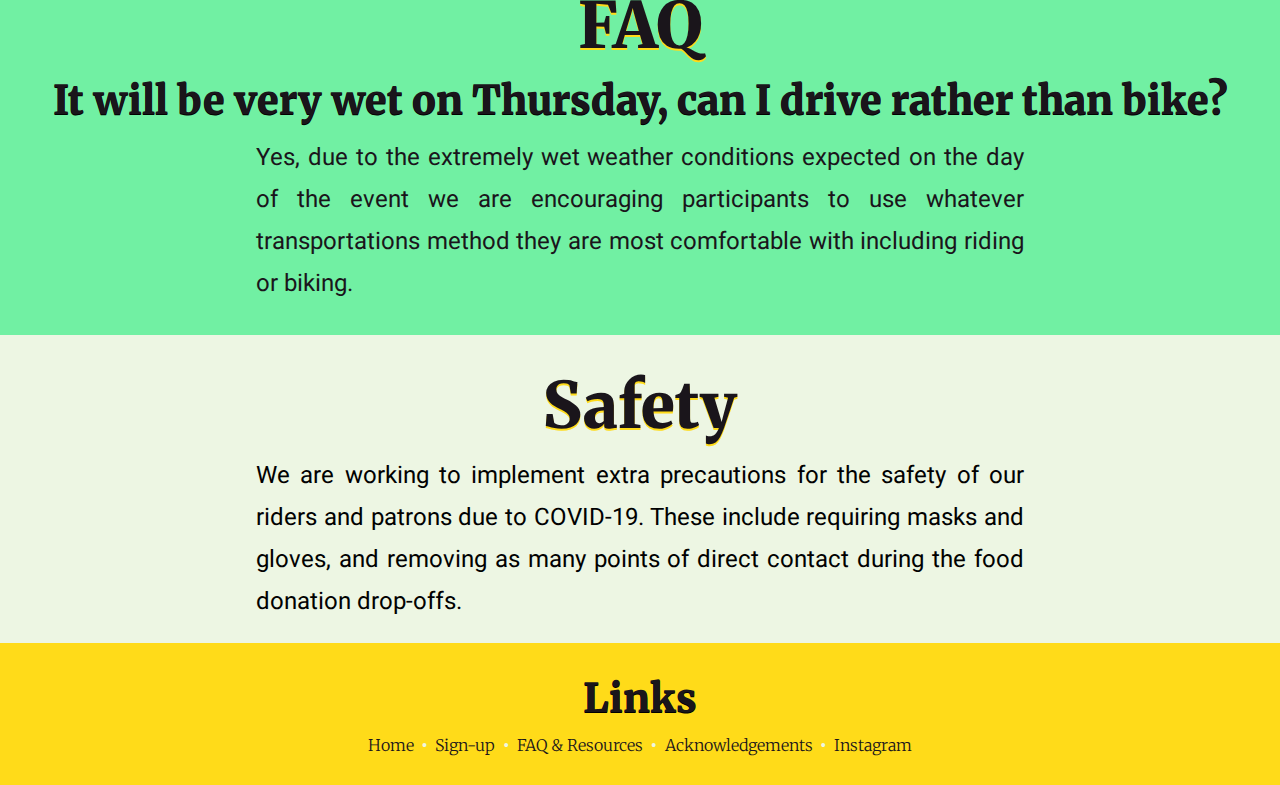
<file: marys-place-ride/index.html>
<!DOCTYPE html>
<html lang="en">

<head>
    <meta charset="UTF-8">
    <meta content="width=device-width, initial-scale=1" name="viewport">
    <title>Mary's Place to The Little Free Pantries</title>
    <link href="/css/styles.css" rel="stylesheet">
</head>
<div class="navMenuBG"></div>
<div class="navMenu">
    <ul>
        <li class="linkS"><a href="/">Home</a></li><li class="linkL"><a href="/signup/">Sign-up</a></li><li class="linkL"><a href="/faq/">FAQ &amp; Resources</a></li><a href="https://www.instagram.com/pedaling_relief_project/"><img class="linkInsta" alt="Instagram" src="/img/ig.svg" width="16" height="16">
        </a>
    </ul>
</div>
<body>
    <div class="top" style="background: url(/img/marys_place_ride.png) center center no-repeat;">
        <div class="banner" style="margin-top: 10px;">
            <h2>Mary's Place + The Little Free Pantries Ride & Drive</h2>
            <h3>A community ride to redistribute food from Mary's Place to free pantires throughout Seattle</h3>
        </div>
    </div>
    <div class="bodybg">
        <div class="contentButtons">
            <a class="button" href="https://forms.gle/m5rhtEDrcnK5Baa67">Register to Ride or Drive Here</a>
        </div>
        <h3>We are pleased to announce the Second Mary's Place to The Little Free pantries Ride & Drive!</h3>
        <p>Mary’s Place, Pedaling Relief Project and Little Free Pantries have collaborated on an event to redistribute non-perishable foods to local, mutual aid community groups and projects. We have witnessed an abundance of resources shared in the past 6 months by all levels of the community and Mary's Place has received more than they need for their six shelters. At present, they have an excess of several thousands of pounds of food that they want to redistribute with our help! As a team of community organizers, we want to continue helping others during the current health and climate emergency by supporting individuals and families who need assistance.
        </p>
        <p>Join us at the White Center Food Bank or at the Bike Works warehouse in Columbia City on Thursday October 29th between 3 and 6pm, to help redistribute non-perishable food across the city. If you are interested in volunteering, please reach out to us as soon as possible to confirm a pick-up time. We will be limiting number of pickups in half hour increments to maintain social distancing.
        </p>
        <h3>FAQ</h3>
        <h4>It will be very wet on Thursday, can I drive rather than bike?</h4>
        <p>Yes, due to the extremely wet weather conditions expected on the day of the event we are encouraging participants to use whatever transportations method they are most comfortable with including riding or biking. 
        </p>
        
    </div>
    <div class="whiteBG">
        <h3>Safety</h3>
        <p class="whiteP">We are working to implement extra precautions for the safety of our riders and patrons due to COVID-19. These include requiring masks and gloves, and removing as many points of direct contact during the food donation drop-offs.
        </p>
    </div>
    <div class="footerBG">
        <h4>Links</h4>
        <div class="footerButtons">
            <a class="footer" href="/">Home</a>&ensp;&#8226;&ensp;<a class="footer" href="/signup/">Sign-up</a>&ensp;&#8226;&ensp;<a class="footer" href="/faq/">FAQ &amp; Resources</a>&ensp;&#8226;&ensp;<a class="footer" href="/acknowledgements/">Acknowledgements</a>&ensp;&#8226;&ensp;<a class="footer" href="https://www.instagram.com/pedaling_relief_project/">Instagram</a>
        </div>
    </div>
</body>
</html>
</file>
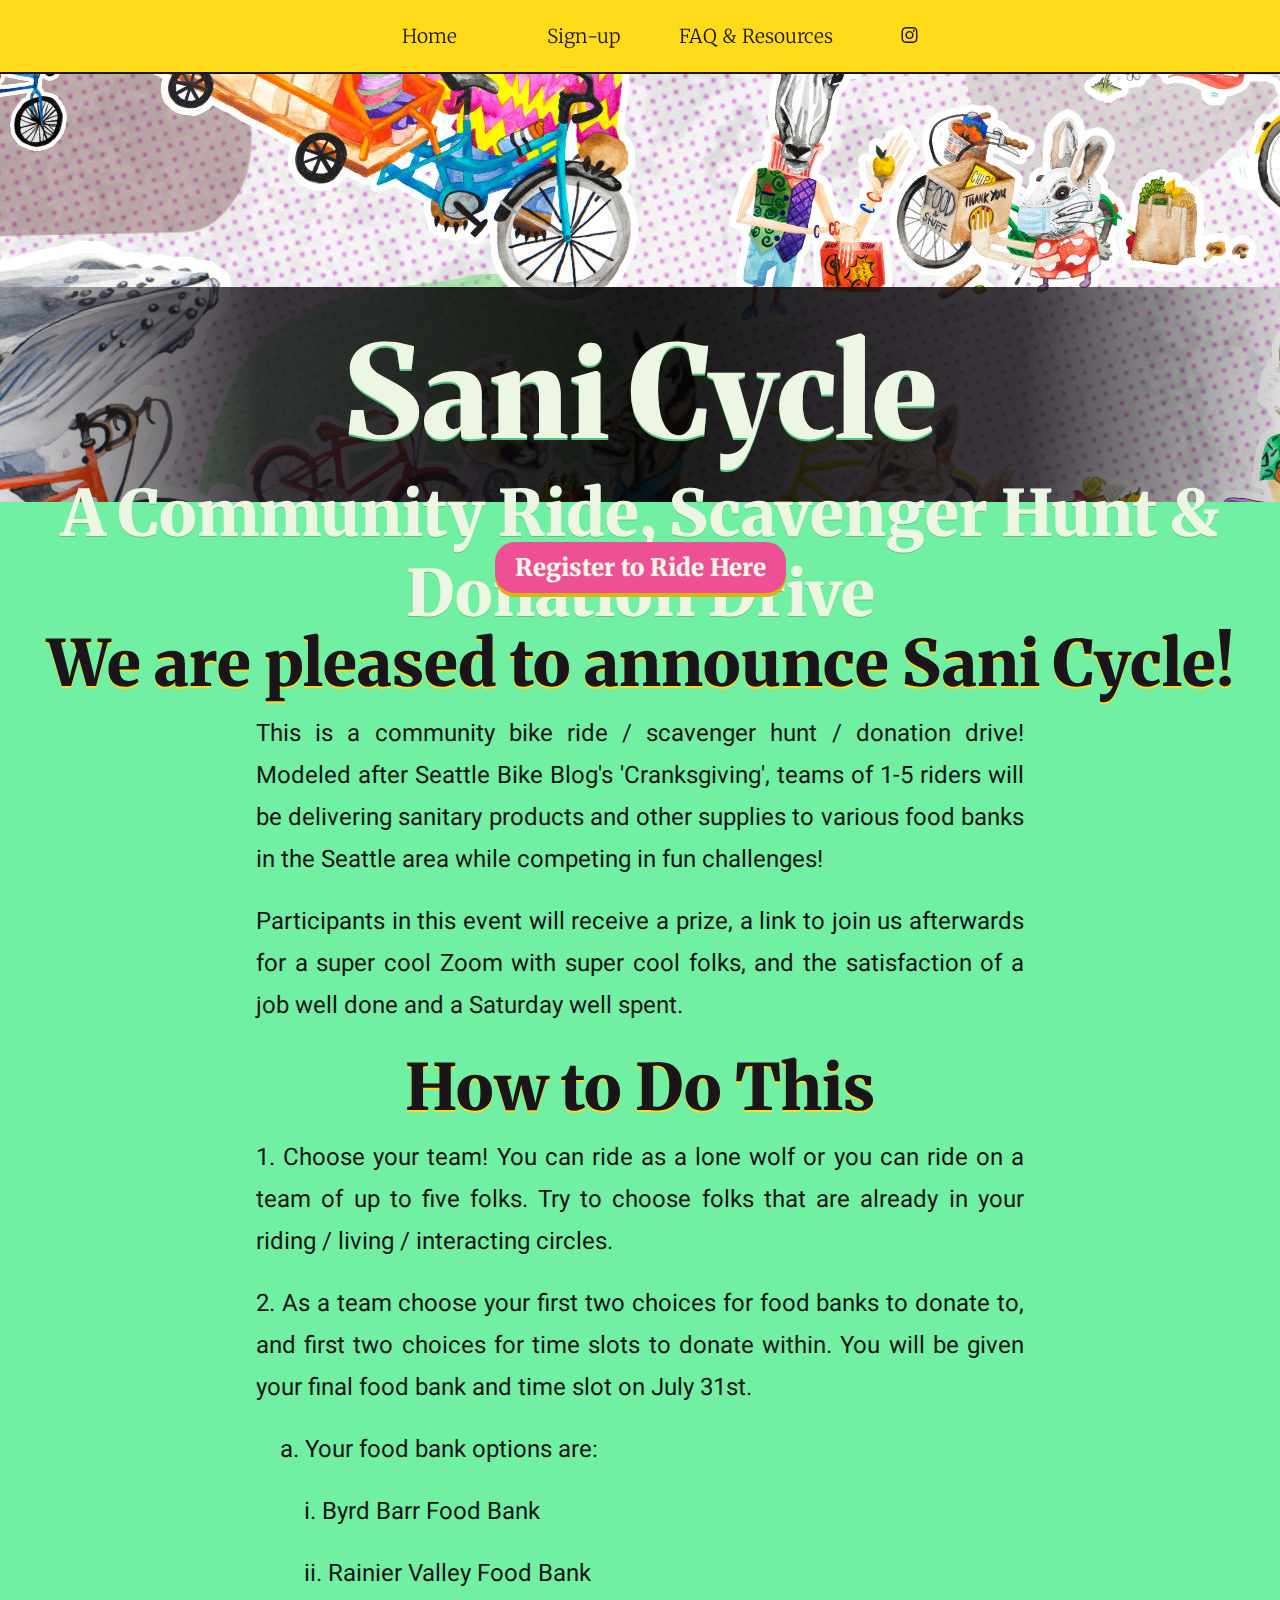
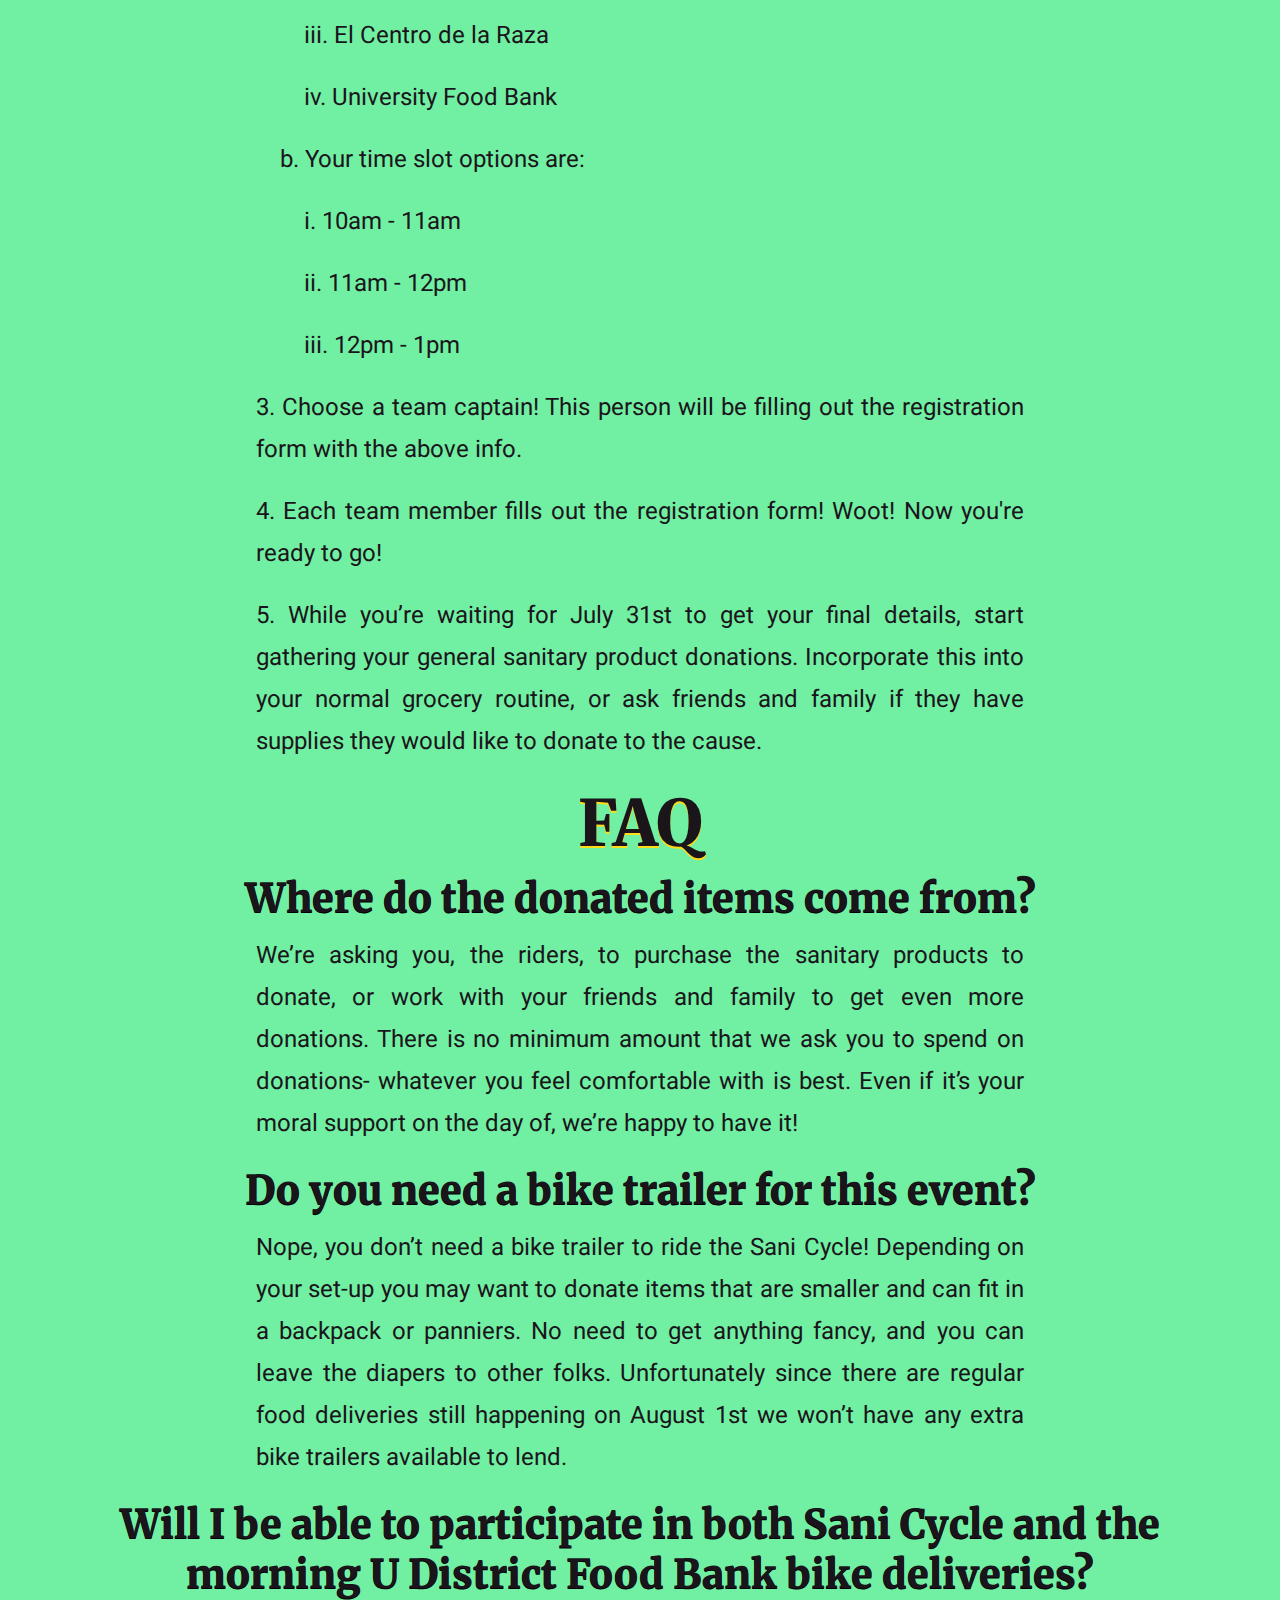
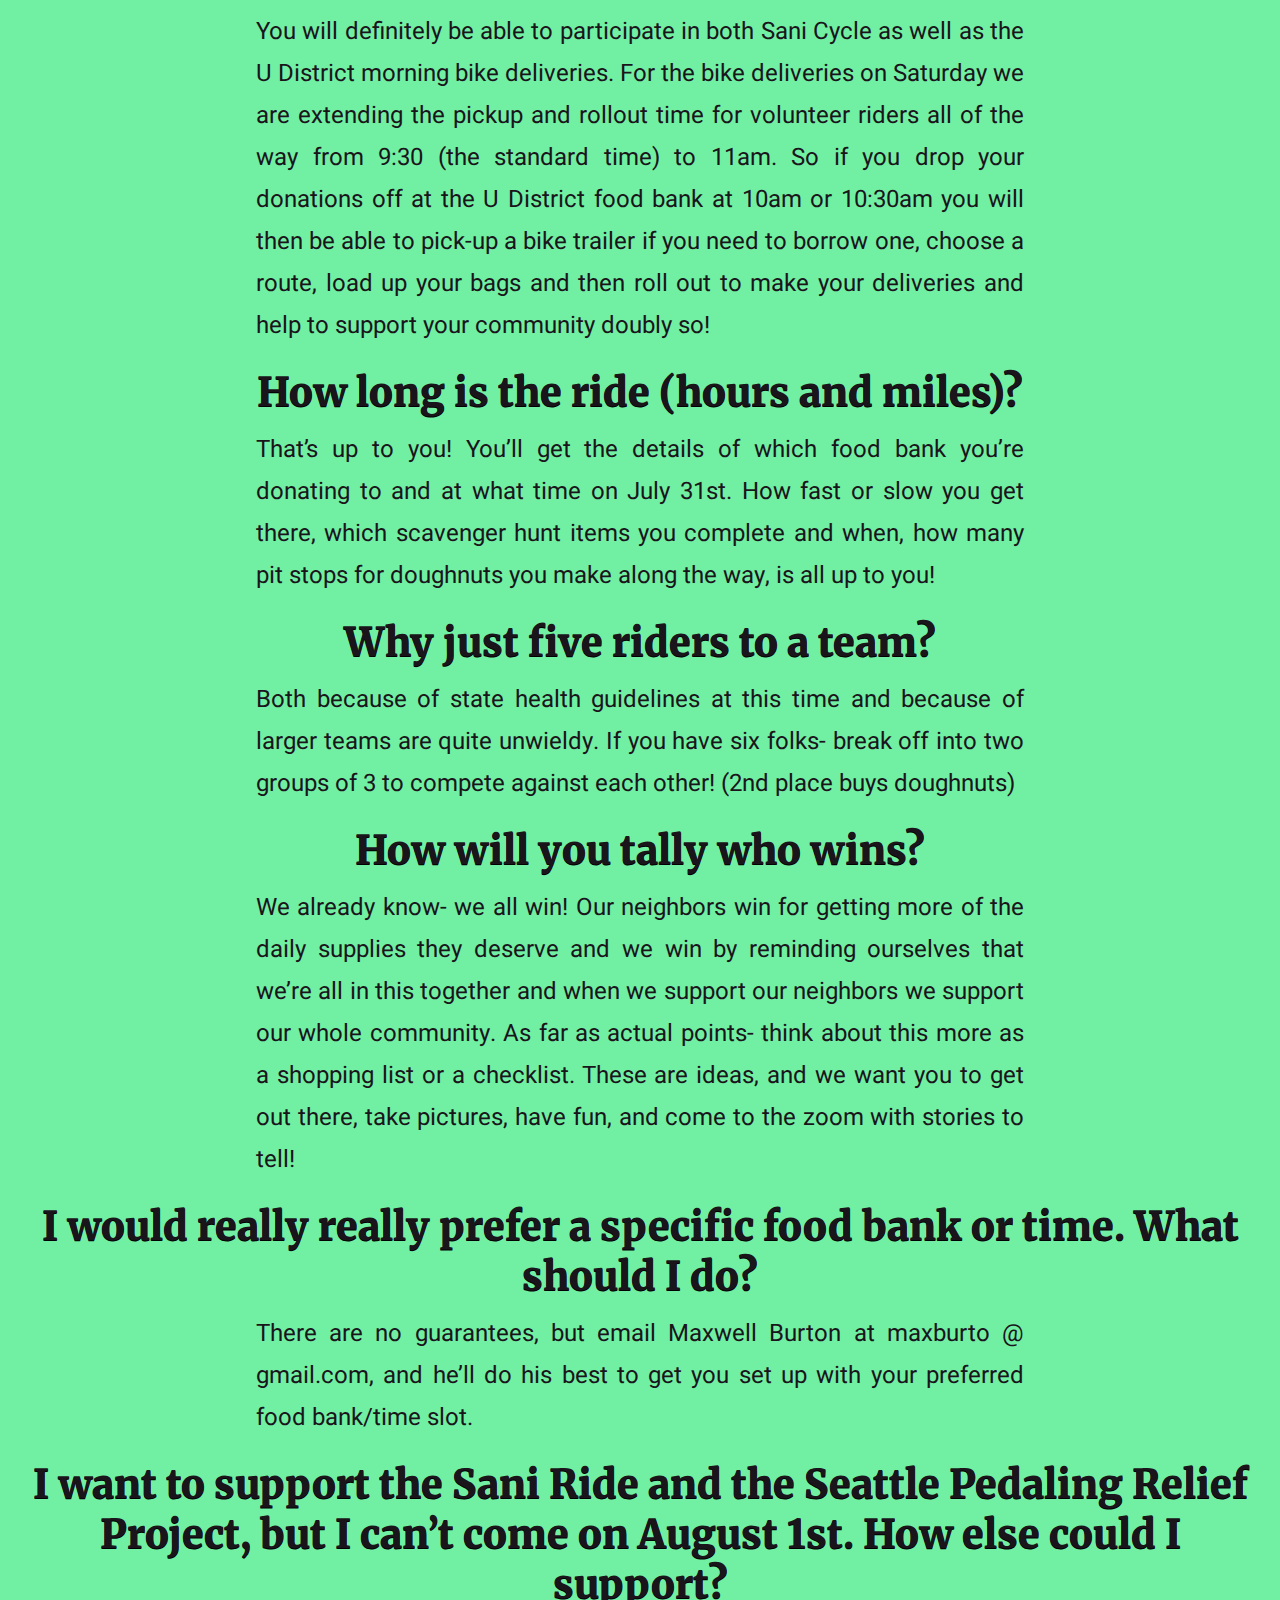
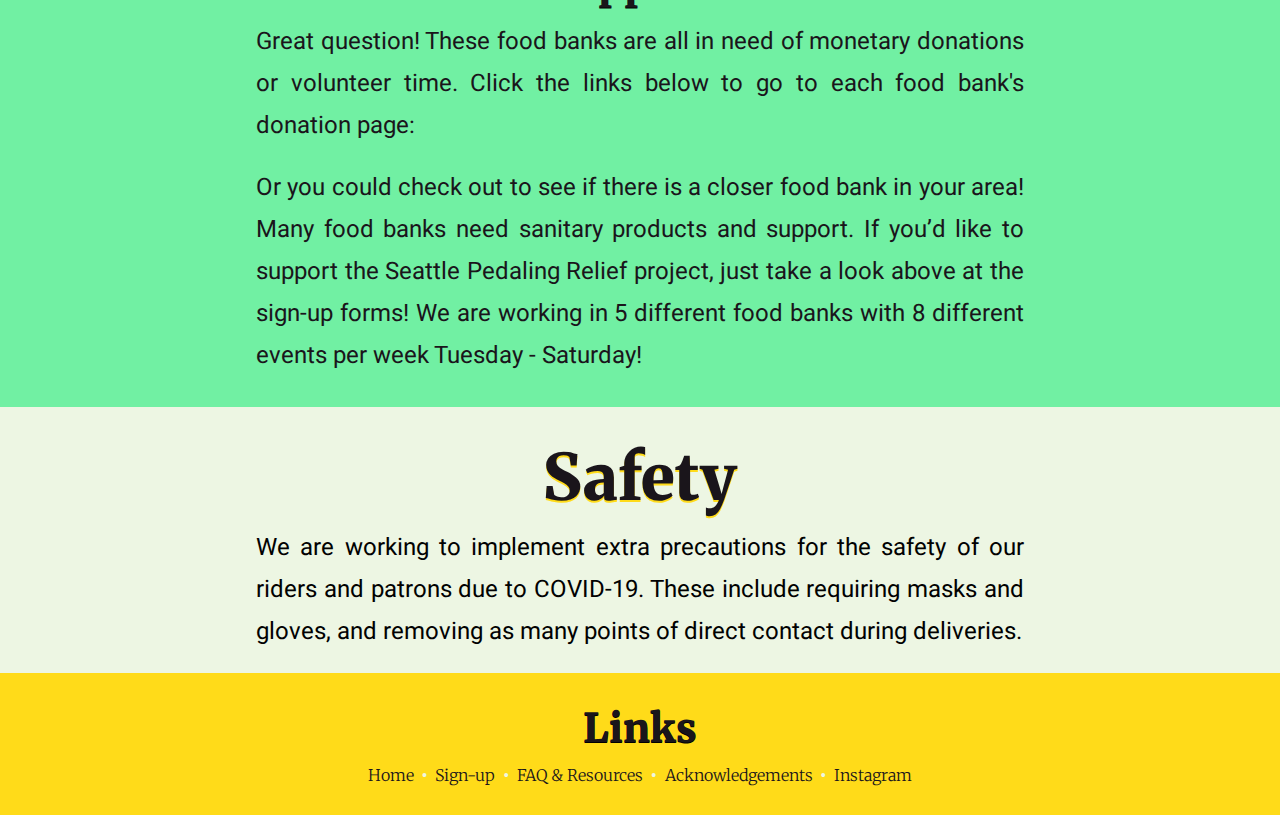
<file: sanicycle/index.html>
<!DOCTYPE html>
<html lang="en">

<head>
    <meta charset="UTF-8">
    <meta content="width=device-width, initial-scale=1" name="viewport">
    <title>Sani Cycle</title>
    <link href="/css/styles.css" rel="stylesheet">
</head>
<div class="navMenuBG"></div>
<nav class="navMenu">
    <ul>
        <li class="linkS"><a href="/">Home</a></li><li class="linkS"><a href="/signup/">Sign-up</a></li><li class="linkL"><a href="/faq/">FAQ &amp; Resources</a></li><a href="https://www.instagram.com/pedaling_relief_project/"><img class="linkInsta" alt="Instagram" src="/img/ig.svg" width="16" height="16">
        </a>
    </ul>
</nav>
<body>
    <div class="top" style="background: url(/img/saniCycleBanner.jpg) center center no-repeat;">
        <div class="banner" style="margin-top: 175px;">
            <h1>Sani Cycle</h1>
            <h2>A Community Ride, Scavenger Hunt &amp; Donation Drive</h2>
        </div>
    </div>
    <div class="bodybg">
        <div class="contentButtons">
            <a class="button" href="https://forms.gle/NAMNy1NTb9e7C6dn6">Register to Ride Here</a>
        </div>
        <h3>We are pleased to announce Sani Cycle!</h3>
        <p>This is a community bike ride / scavenger hunt / donation drive! Modeled after Seattle Bike Blog's 'Cranksgiving', teams of 1-5 riders will be delivering sanitary products and other supplies to various food banks in the Seattle area while competing in fun challenges!
        </p>
        <p>Participants in this event will receive a prize, a link to join us afterwards for a super cool Zoom with super cool folks, and the satisfaction of a job well done and a Saturday well spent. 
        </p>
        <h3>How to Do This</h3>
        <p>1. Choose your team! You can ride as a lone wolf or you can ride on a team of up to five folks. Try to choose folks that are already in your riding / living / interacting circles. 
        </p>
        <p>2. As a team choose your first two choices for food banks to donate to, and first two choices for time slots to donate within. You will be given your final food bank and time slot on July 31st. 
        </p>
        <p>&emsp;a. Your food bank options are: 
        </p>
        <p>&emsp;&emsp;i. Byrd Barr Food Bank 
        </p>
        <p>&emsp;&emsp;ii. Rainier Valley Food Bank 
        </p>
        <p>&emsp;&emsp;iii. El Centro de la Raza 
        </p>
        <p>&emsp;&emsp;iv. University Food Bank 
        </p>
        <p>&emsp;b. Your time slot options are: 
        </p>
        <p>&emsp;&emsp;i. 10am - 11am 
        </p>
        <p>&emsp;&emsp;ii. 11am - 12pm
        </p>
        <p>&emsp;&emsp;iii. 12pm - 1pm
        </p>
        <p>3. Choose a team captain! This person will be filling out the registration form with the above info. 
        </p>
        <p>4. Each team member fills out the registration form! Woot! Now you're ready to go! 
        </p>
        <p>5. While you’re waiting for July 31st to get your final details, start gathering your general sanitary product donations. Incorporate this into your normal grocery routine, or ask friends and family if they have supplies they would like to donate to the cause. 
        </p>
        <h3>FAQ</h3>
        
        <h4>Where do the donated items come from?</h4>
        <p>We’re asking you, the riders, to purchase the sanitary products to donate, or work with your friends and family to get even more donations. There is no minimum amount that we ask you to spend on donations- whatever you feel comfortable with is best. Even if it’s your moral support on the day of, we’re happy to have it!
        </p>
        
        <h4>Do you need a bike trailer for this event?</h4>
        <p>Nope, you don’t need a bike trailer to ride the Sani Cycle! Depending on your set-up you may want to donate items that are smaller and can fit in a backpack or panniers. No need to get anything fancy, and you can leave the diapers to other folks. Unfortunately since there are regular food deliveries still happening on August 1st we won’t have any extra bike trailers available to lend.
        </p>
        
        <h4>Will I be able to participate in both Sani Cycle and the morning U District Food Bank bike deliveries?</h4>
        <p>You will definitely be able to participate in both Sani Cycle as well as the U District morning bike deliveries. For the bike deliveries on Saturday we are extending the pickup and rollout time for volunteer riders all of the way from 9:30 (the standard time) to 11am. So if you drop your donations off at the U District food bank at 10am or 10:30am you will then be able to pick-up a bike trailer if you need to borrow one, choose a route, load up your bags and then roll out to make your deliveries and help to support your community doubly so!
        </p>
        
        <h4>How long is the ride (hours and miles)?</h4>
        <p>That’s up to you! You’ll get the details of which food bank you’re donating to and at what time on July 31st. How fast or slow you get there, which scavenger hunt items you complete and when, how many pit stops for doughnuts you make along the way, is all up to you!
        </p>
       
        <h4>Why just five riders to a team?</h4>
        <p>Both because of state health guidelines at this time and because of larger teams are quite unwieldy. If you have six folks- break off into two groups of 3 to compete against each other! (2nd place buys doughnuts)
        </p>
        
        <h4>How will you tally who wins?</h4>
        <p>We already know- we all win! Our neighbors win for getting more of the daily supplies they deserve and we win by reminding ourselves that we’re all in this together and when we support our neighbors we support our whole community.  
As far as actual points- think about this more as a shopping list or a checklist. These are ideas, and we want you to get out there, take pictures, have fun, and come to the zoom with stories to tell!
        </p>
        
        <h4>I would really really prefer a specific food bank or time. What should I do?</h4>
        <p>There are no guarantees, but email Maxwell Burton at maxburto @ gmail.com, and he’ll do his best to get you set up with your preferred food bank/time slot.
        </p>
       
        <h4>I want to support the Sani Ride and the Seattle Pedaling Relief Project, but I can’t come on August 1st. How else could I support?</h4>
        <p>Great question! These food banks are all in need of monetary donations or volunteer time. Click the links below to go to each food bank's donation page:</p>

        <p>Or you could check out to see if there is a closer food bank in your area! Many food banks need sanitary products and support. If you’d like to support the Seattle Pedaling Relief project, just take a look above at the sign-up forms! We are working in 5 different food banks with 8 different events per week Tuesday - Saturday!
        </p>
        
    </div>
    <div class="whiteBG">
        <h3>Safety</h3>
        <p class="whiteP">We are working to implement extra precautions for the safety of our riders and patrons due to COVID-19. These include requiring masks and gloves, and removing as many points of direct contact during deliveries.
        </p>
    </div>
    <div class="footerBG">
        <h4>Links</h4>
        <div class="footerButtons">
            <a class="footer" href="/">Home</a>&ensp;&#8226;&ensp;<a class="footer" href="/signup/">Sign-up</a>&ensp;&#8226;&ensp;<a class="footer" href="/faq/">FAQ &amp; Resources</a>&ensp;&#8226;&ensp;<a class="footer" href="/acknowledgements/">Acknowledgements</a>&ensp;&#8226;&ensp;<a class="footer" href="https://www.instagram.com/pedaling_relief_project/">Instagram</a>
        </div>
    </div>
</body>
</html>
</file>
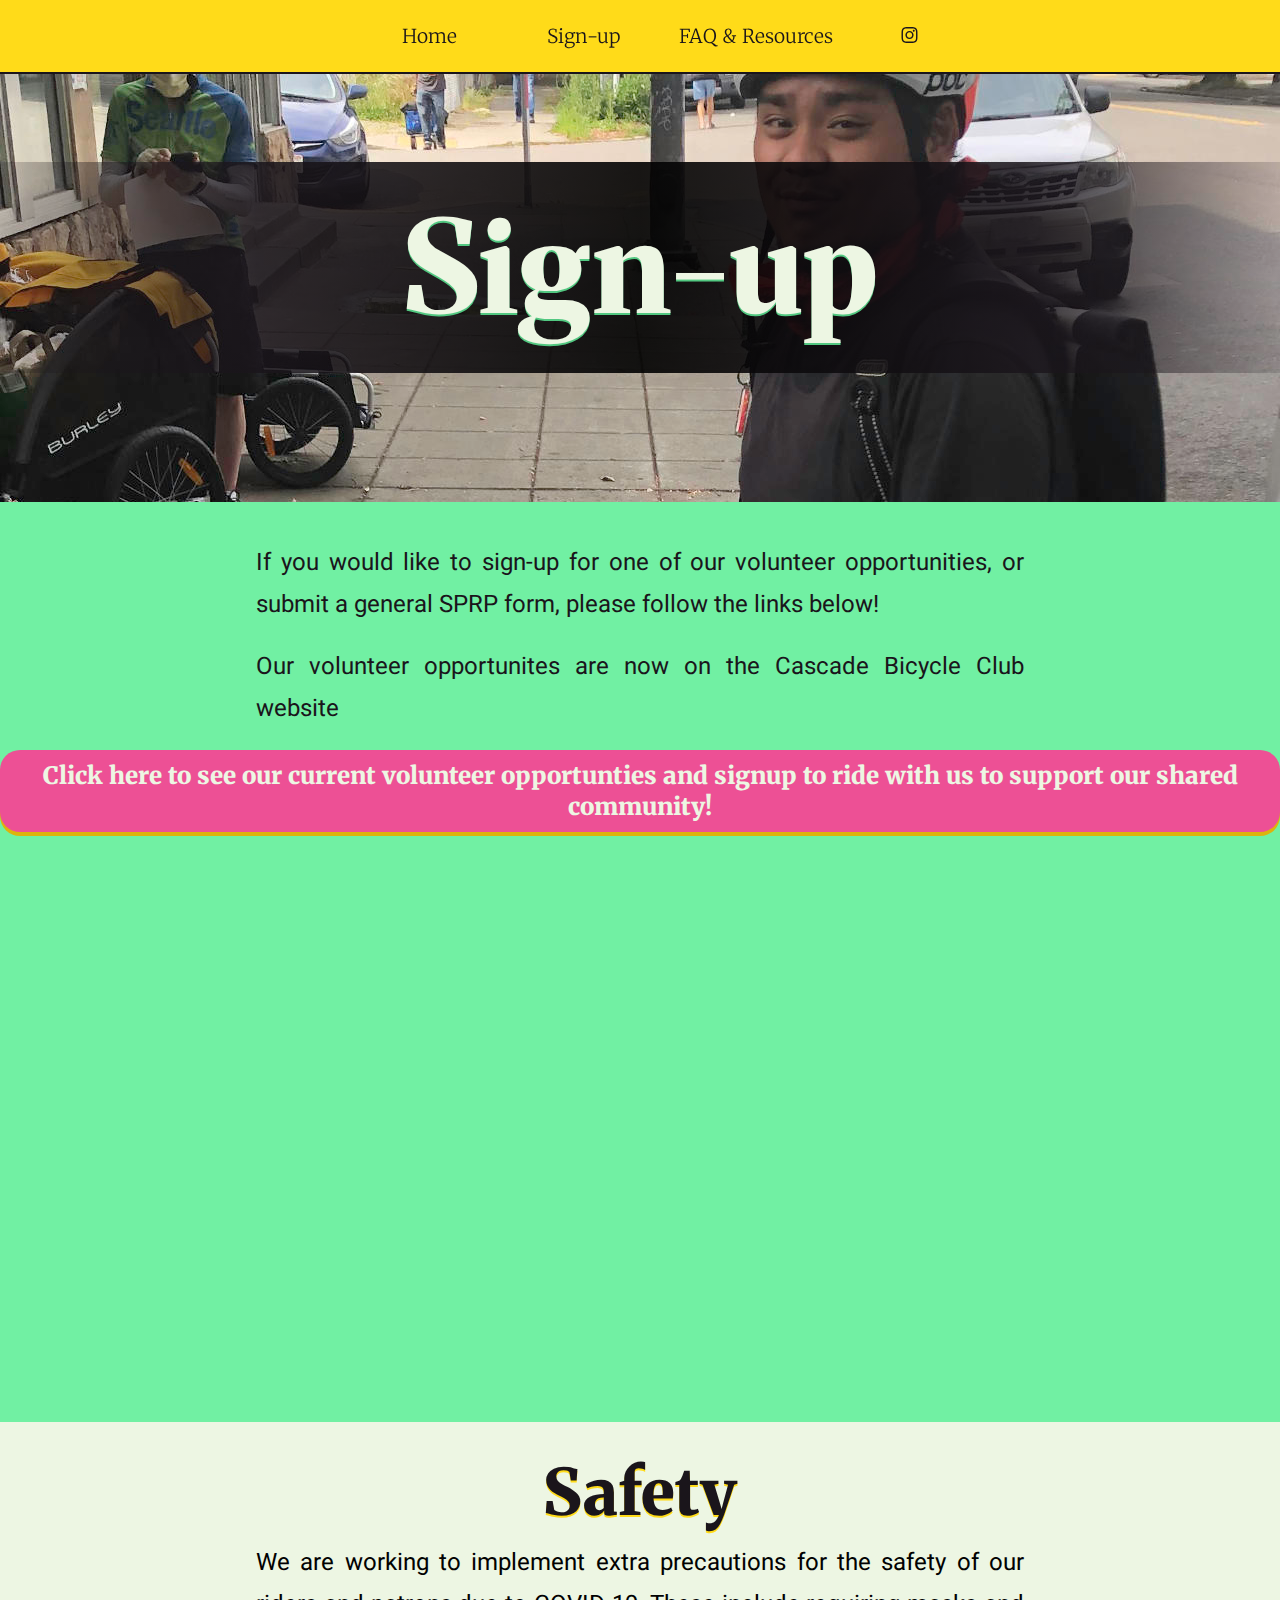
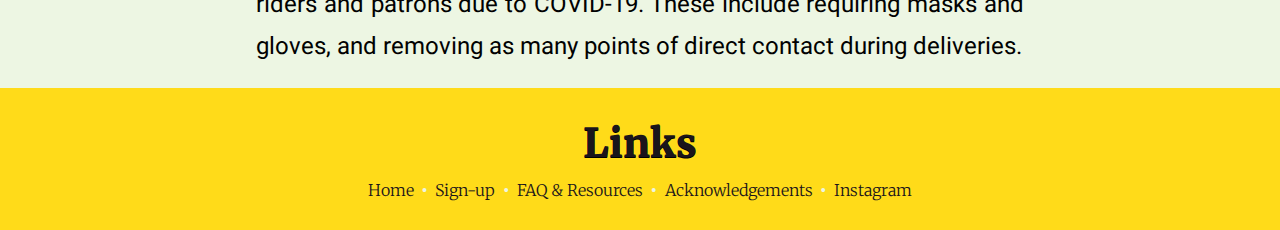
<file: signup/index.html>
<!DOCTYPE html>
<html lang="en">

<head>
    <meta charset="UTF-8">
    <meta content="width=device-width, initial-scale=1" name="viewport">
    <title>Pedaling Relief Project</title>
    <link href="/css/styles.css" rel="stylesheet">
</head>
<div class="navMenuBG"></div>
<nav class="navMenu">
    <ul>
        <li class="linkS"><a href="/">Home</a></li><li class="linkS"><a href="/signup/">Sign-up</a></li><li class="linkL"><a href="https://cascade.org/PRP-FAQ">FAQ &amp; Resources</a></li><a href="https://www.instagram.com/pedaling_relief_project/"><img class="linkInsta" alt="Instagram" src="/img/ig.svg" width="16" height="16">
        </a>
    </ul>
</nav>
<body>
    <div class="top" style="background: url(/img/img_4.jpg) center center no-repeat;">
        <div class="banner" style="margin-top: 50px;">
            <h1>Sign-up</h1>
        </div>
    </div>
    <div class="bodybg">        
        <p>If you would like to sign-up for one of our volunteer opportunities, or submit a general SPRP form, please follow the links below!</p>
<div class="contentButtons">
            <p>Our volunteer opportunites are now on the Cascade Bicycle Club website</p>
            <a class="button" href="https://cascade.org/PRP-Current-Volunteer-Opportunities" target="_blank">Click here to see our current volunteer opportunties and signup to ride with us to support our shared community!</a>
            <!--
            <a class="button" href="https://cascade.org/heatwave-water-relief-ride" target="_blank">Use your bike to pedal bottled water to neighbors in need during the heatwave</a>
            <h4>West Seattle & White Center</h4>
                <a class="button" href="https://forms.gle/eeiYgxpuriDmn1E58" target="_blank">Rescue produce from the Delridge P-Patch for the White Center Food Bank - Mondays from 11am to Noon</a>
                <a class="button" href="https://forms.gle/RheEoTzQpNkboNxT9" target="_blank">White Center Food Bank grocery delivery and pantry restock - Thursdays at 9am</a>
            <h4>Southeast Seattle</h4>
                <a class="button" href="https://forms.gle/eFJMS2jKxWD62fFu5" target="_blank">El Centro de la Raza grocery delivery and pantry restock - Wednesdays & Fridays at 1pm</a>
                <a class="button" href="https://forms.gle/bpELipHc4QHusaeB8" target="_blank">Rainier Valley Little Free Pantry restocking ride - Fridays from 10am to 2pm</a>
                <a class="button" href="https://forms.gle/bLm5JY51G8VmxvkR6" target="_blank">Help harvest greens at the Beacon Food Forest and bike them down to the Rainier Valley Food Bank - Fridays from 11:30am to 12:30pm</a>
            <h4>Central District</h4>
                <a class="button" href="https://forms.gle/4LPTwT7BFrGdANX8A" target="_blank">Help harvest greens at the Judkins P-Patch and bike them down to the Byrd Barr Place food bank - Mondays from 10 to Noon</a>
                <a class="button" href="https://forms.gle/RkZS1GxHy4eafqsw6" target="_blank">Rescue produce from the Alleycat community garden for the Byrd Barr Place food bank - Tuesdays from 9am to 9:45am</a>
                <a class="button" href="https://forms.gle/97qKCs31fFNp41d59" target="_blank">Food Rescue for Byrd Barr Place - Thursdays at 9am</a>
                <a class="button" href="https://forms.gle/ggk9wS8Dehehmh9j6" target="_blank">Byrd Barr Place grocery delivery - Thursdays at 1pm</a>
            <h4>North Seattle</h4>
                <a class="button" href="https://forms.gle/DSe6xEYYFYhkKV5d9" target="_blank">Rescue produce in the evenings and on weekdays from the Picardo P-Patch for food banks in Northeast and Northwest Seattle - Evening and Weekends</a>
                <a class="button" href="https://forms.gle/em3XhscjDx6qAPfN6" target="_blank">Food Rescue for U District Food Bank - Fridays at 9:45am</a>
                <a class="button" href="https://forms.gle/hzgr4ys1UMvcsE81A" target="_blank">North Seattle Little Free Pantry restocking ride - Fridays from 2pm to 3pm</a>
                <a class="button" href="https://forms.gle/WxzJV1ZxJcKMGPLNA" target="_blank">U District Food Bank grocery delivery  - Saturdays at 9am & 10am</a>
                <a class="button" href="https://forms.gle/xKqexZHK4T1N4nsq5" target="_blank">Rescue produce from the University District Farmers Market for the University District Food Bank - Saturdays from 1:40pm to 2:30pm</a>
            <h4>Seattle Wide</h4>
                <a class="button" href="https://forms.gle/Jk35uJuAV37yxDfs9" target="_blank">Produce Donation Pick-up Form For Seattle Area Gardeners</a>
            <h4>Outslide of Seattle</h4>
                <p>Volunteer Opportunites outside of Seattle coming soon!</p>
            -->
            
            

            
        </div>
        
                <div class="calendar big">
        <iframe src="https://calendar.google.com/calendar/embed?src=et30g078g5ejr1cvjuuj8scuv4%40group.calendar.google.com&ctz=America%2FLos_Angeles" style="border: 0;" width="100%" height="300" frameborder="0" scrolling="no"></iframe>
        </div>
        
        <div class="calendar small">
        <iframe src="https://calendar.google.com/calendar/embed?src=et30g078g5ejr1cvjuuj8scuv4%40group.calendar.google.com&ctz=America%2FLos_Angeles" style="border: 0;" width="100%" height="600" frameborder="0" scrolling="no"></iframe>
        </div>
        
    </div>
    <div class="whiteBG">
        <h3>Safety</h3>
        <p class="whiteP">We are working to implement extra precautions for the safety of our riders and patrons due to COVID-19. These include requiring masks and gloves, and removing as many points of direct contact during deliveries.
        </p>
    </div>
    <div class="footerBG">
        <h4>Links</h4>
        <div class="footerButtons">
            <a class="footer" href="/">Home</a>&ensp;&#8226;&ensp;<a class="footer" href="/signup/">Sign-up</a>&ensp;&#8226;&ensp;<a class="footer" href="https://cascade.org/PRP-FAQ">FAQ &amp; Resources</a>&ensp;&#8226;&ensp;<a class="footer" href="/acknowledgements/">Acknowledgements</a>&ensp;&#8226;&ensp;<a class="footer" href="https://www.instagram.com/pedaling_relief_project/">Instagram</a>
        </div>
    </div>
</body>
</html>
</file>
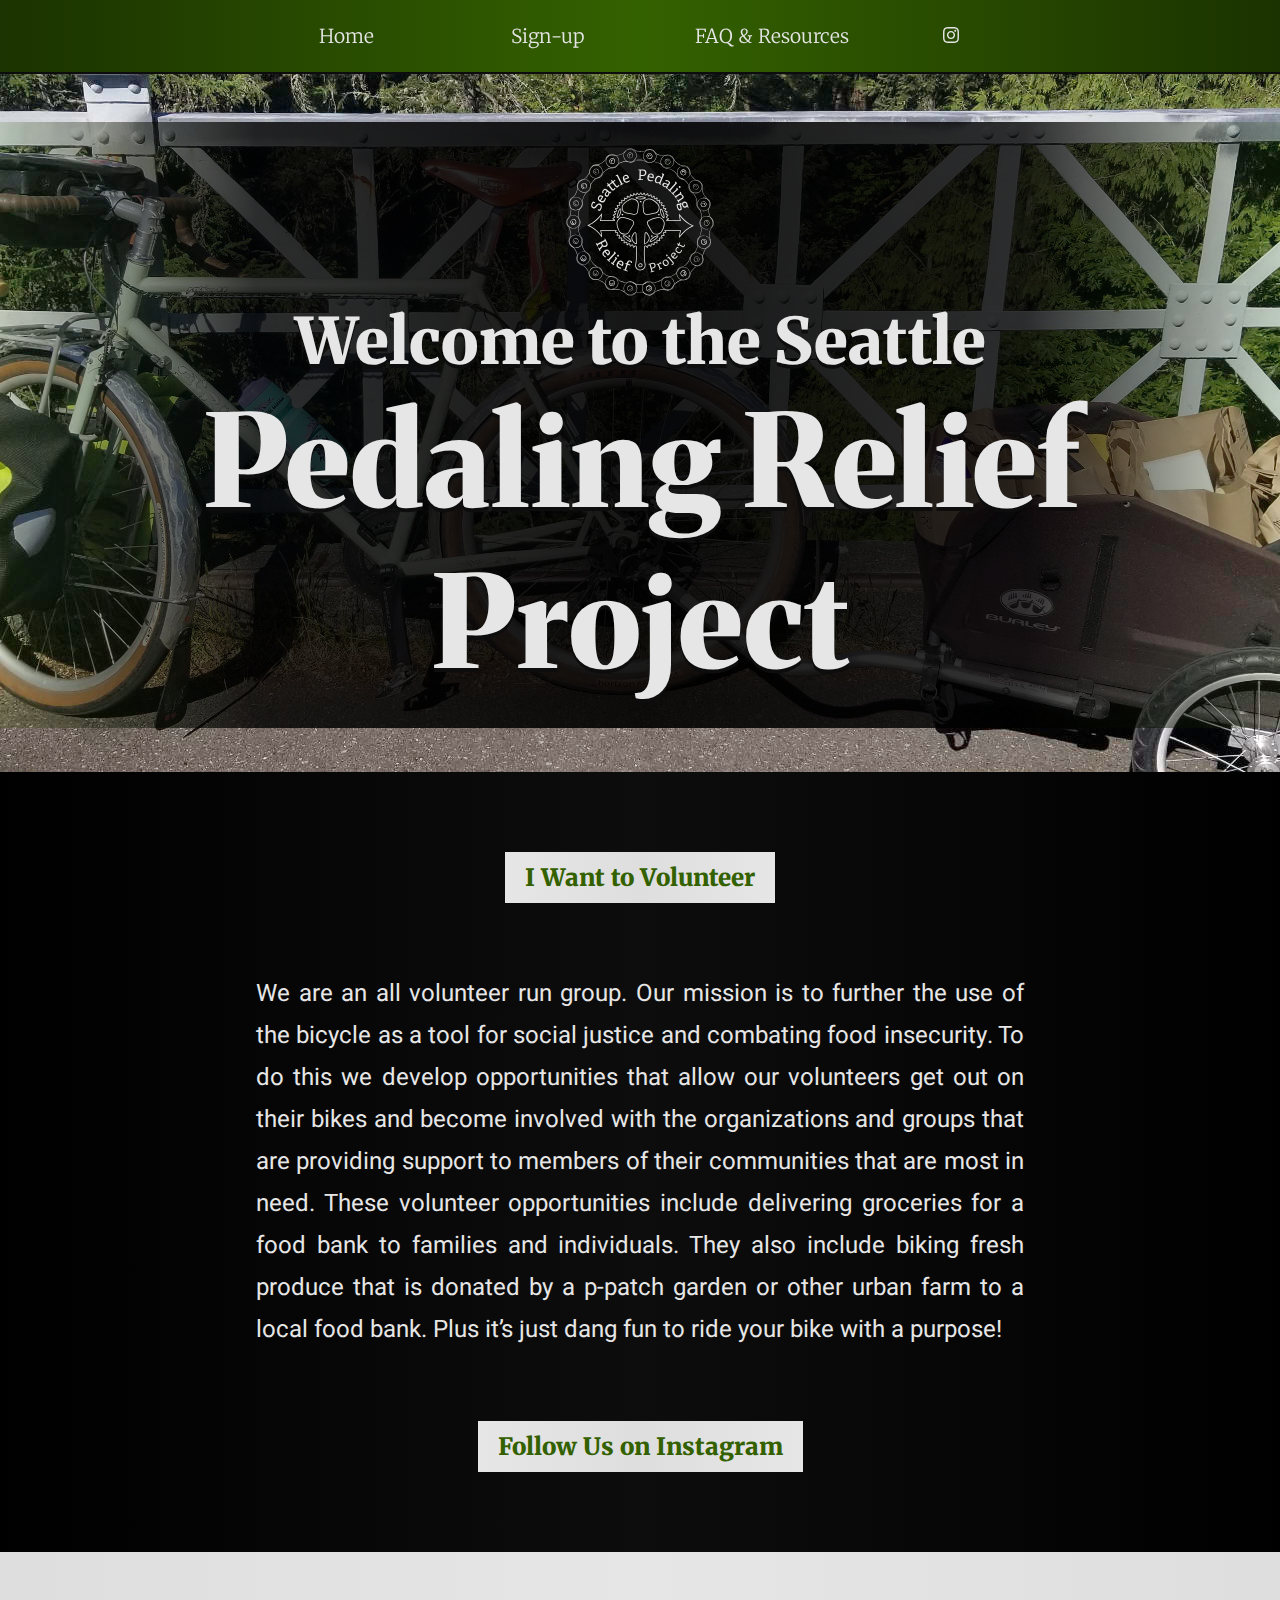
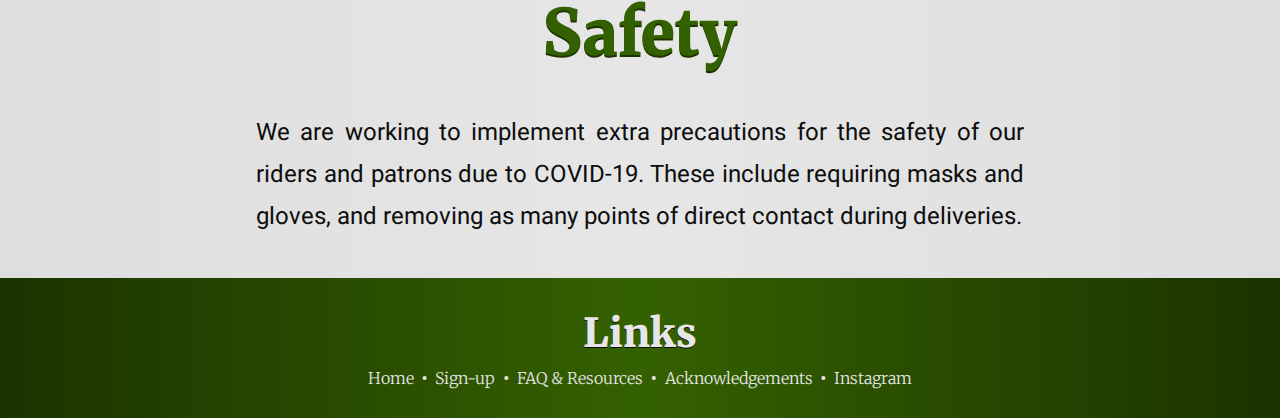
<file: test/index.html>
<!DOCTYPE html>
<html lang="en">

<head>
    <meta charset="UTF-8">
    <meta content="width=device-width, initial-scale=1" name="viewport">
    <title>Seattle Pedaling Relief Project</title>
    <link href="/test/styles.css" rel="stylesheet">
</head>
<div class="navMenuBG"></div>
<div class="navMenu">
    <ul>
        <li class="linkS"><a href="/">Home</a></li><li class="linkL"><a href="/signup/">Sign-up</a></li><li class="linkL"><a href="/faq/">FAQ &amp; Resources</a></li><a href="https://www.instagram.com/pedaling_relief_project/"><img class="linkInsta" alt="Instagram" src="/img/ig.svg" width="16" height="16">
        </a>
    </ul>
</div>
<body>
    <div class="top">
        <div class="banner">
            <img class="sprp" alt="SPRP Logo" src="/img/sprpLogo.svg">
            <h2> Welcome to the Seattle</h2>
            <h1>Pedaling Relief Project</h1>
        </div>
    </div>
    <div class="blackbg">
        <div class="contentButtons">
            <a class="whiteButton" href="/signup/">I Want to Volunteer</a><!--<a class="whiteButton" href="#">I am a group needing support</a><a class="whiteButton" href="#">I am an individual needing support</a>-->
        </div>
        <p>We are an all volunteer run group. Our mission is to further the use of the bicycle as a tool for social justice and combating food insecurity. To do this we develop opportunities that allow our volunteers get out on their bikes and become involved with the organizations and groups that are providing support to members of their communities that are most in need. These volunteer opportunities include delivering groceries for a food bank to families and individuals. They also include biking fresh produce that is donated by a p-patch garden or other urban farm to a local food bank. Plus it’s just dang fun to ride your bike with a purpose!
        </p>
        <div class="contentButtons">
            <a class="whiteButton" href="https://www.instagram.com/pedaling_relief_project/">Follow Us on Instagram</a>
        </div>
    </div>
    <div class="whiteBG">
        <h2 class="greenH2">Safety</h2>
        <p class="whiteP">We are working to implement extra precautions for the safety of our riders and patrons due to COVID-19. These include requiring masks and gloves, and removing as many points of direct contact during deliveries.
        </p>
    </div>
    <div class="footerBG">
        <h3>Links</h3>
        <div class="footerButtons">
            <a class="footer" href="/">Home</a>&ensp;&#8226;&ensp;<a class="footer" href="/signup/">Sign-up</a>&ensp;&#8226;&ensp;<a class="footer" href="/faq/">FAQ &amp; Resources</a>&ensp;&#8226;&ensp;<a class="footer" href="/acknowledgements/">Acknowledgements</a>&ensp;&#8226;&ensp;<a class="footer" href="https://www.instagram.com/pedaling_relief_project/">Instagram</a>
        </div>
    </div>
</body>
</html>
</file>
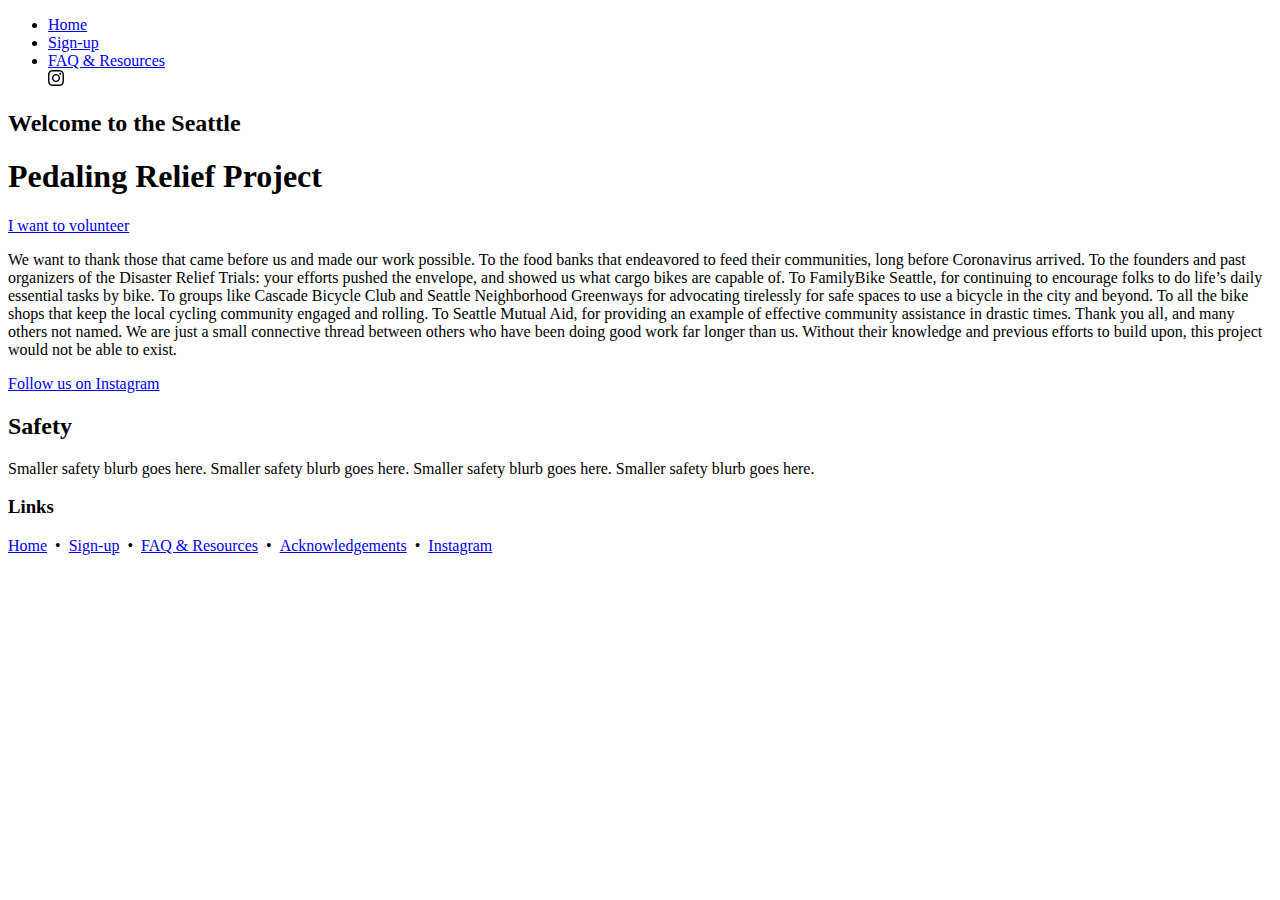
<file: acknowledgements.html>
<!DOCTYPE html>
<html lang="en">

<head>
    <meta charset="UTF-8">
    <meta content="width=device-width, initial-scale=1" name="viewport">
    <title>Seattle Pedaling Relief Project</title>
    <link href="https://raw.githubusercontent.com/prpbike/prpbike.github.io/master/css/styles.css" rel="stylesheet">
</head>
<div class="navMenuBG"></div>
<div class="navMenu">
    <ul>
        <li class="linkS"><a href="#">Home</a></li><li class="linkL"><a href="#">Sign-up</a></li><li class="linkL"><a href="#">FAQ &amp; Resources</a></li><a href="https://www.instagram.com/pedaling_relief_project/"><img class="linkInsta" alt="Instagram" src="img/ig.svg" width="16" height="16">
        </a>
    </ul>
</div>
<body>
    <div class="top">
        <div class="banner">
            <h2> Welcome to the Seattle</h2>
            <h1>Pedaling Relief Project</h1>
        </div>
    </div>
    <div class="blackbg">
        <div class="contentButtons">
            <a class="whiteButton" href="#">I want to volunteer</a><!--<a class="cta" href="#">I am a group needing support</a><a class="cta" href="#">I am an individual needing support</a>-->
        </div>
        <p>We want to thank those that came before us and made our work possible. To the food banks that endeavored to feed their communities, long before Coronavirus arrived. To the founders and past organizers of the Disaster Relief Trials: your efforts pushed the envelope, and showed us what cargo bikes are capable of. To FamilyBike Seattle, for continuing to encourage folks to do life’s daily essential tasks by bike. To groups like Cascade Bicycle Club and Seattle Neighborhood Greenways for advocating tirelessly for safe spaces to use a bicycle in the city and beyond. To all the bike shops that keep the local cycling community engaged and rolling. To Seattle Mutual Aid, for providing an example of effective community assistance in drastic times. Thank you all, and many others not named. We are just a small connective thread between others who have been doing good work far longer than us. Without their knowledge and previous efforts to build upon, this project would not be able to exist.
        </p>
        <div class="contentButtons">
            <a class="whiteButton" href="https://www.instagram.com/pedaling_relief_project/">Follow us on Instagram</a>
        </div>
    </div>
    <div class="whiteBG">
        <h2 class="greenH2">Safety</h2>
        <p class="whiteP">Smaller safety blurb goes here. Smaller safety blurb goes here. Smaller safety blurb goes here. Smaller safety blurb goes here.
        </p>
    </div>
    <div class="footerBG">
        <h3>Links</h3>
        <div class="footerButtons">
            <a class="footer" href="#">Home</a>&ensp;&#8226;&ensp;<a class="footer" href="#">Sign-up</a>&ensp;&#8226;&ensp;<a class="footer" href="#">FAQ &amp; Resources</a>&ensp;&#8226;&ensp;<a class="footer" href="#">Acknowledgements</a>&ensp;&#8226;&ensp;<a class="footer" href="https://www.instagram.com/pedaling_relief_project/">Instagram</a>
        </div>
    </div>
</body>
</html>
</file>
<file: css/styles.css>
@import url('https://fonts.googleapis.com/css2?family=Heebo&family=Merriweather:wght@300;900&display=swap');

::selection {
  background: #346100;
}

body {
    background-color: #1a151b;
/*    background-image: linear-gradient(to right, #010101, #1a151b 50%, #010101);*/
    color: #edf6e3;
    text-align: center;
    margin: 0px;
    margin-top: 8vh;
    transition: all 1s;
}

/* Nav Menu + UL/LI + A */
.navMenuBG {
    background-color: #ffdb19;
/*    background-image: linear-gradient(to right, #ddb30d, #ffdb19 50%, #ddb30d);*/
    width: 100%;
    position: fixed;
    height: 8vh;
    margin-top: -8vh;
    border-bottom: solid #1a151b;
    border-width: 2px;
    z-index: 1;
    transition: all 1s;
}

.navMenu {
    width: 100%;
    height: 8vh;
    position: fixed;
    z-index: 2;
    transition: all 1s;
}

.navMenu ul {
    width: 60%;
    margin: auto;
    list-style: none;
/*    padding: 0px 5px 0px 0px;*/
    transition: all 1s;
    margin-top: -8vh;
}

.navMenu li {
    display: inline-block;
    height: 10vh;
    line-height: 8vh;
    font-family: 'Merriweather', serif;
    font-size: 0.8em;
    font-weight: 300;
}

a:link,
a:visited {
    text-decoration: none;
    color: #1a151b;
    font-size: 1.5em;
    transition: all 2s;
}

a:hover {
    color: #ed5095;
    transition: all 0.5s;
}

.cranksgiving a:link,
.cranksgiving a:visited {
    text-decoration: underline;
    color: #1a151b;
    font-size: 1em;
    transition: all 2s;
}

.linkS {
    width: 20%;
}

.linkL {
    width: 25%;
}

.linkInsta {
    filter: invert(6%) sepia(4%) saturate(3742%) hue-rotate(244deg) brightness(94%) contrast(92%);
    width: 15%;
    max-height: 18px;
    transition: all 1s;
}

.linkInsta:hover {
    filter: invert(64%) sepia(52%) saturate(6675%) hue-rotate(305deg) brightness(97%) contrast(91%);
}

/* Top Banner + H1 / H2 */
.top {
    background: url("/img/img_1.jpg") center center no-repeat;
    background-size: auto 100%;
    padding: 40px 0;
    height: 350px;
}

.homePage .top {
    height: 625px;
}

.banner {
    background-image: linear-gradient(to right, rgba(26, 21, 27, 0.15), rgba(26, 21, 27, 0.85) 20%, rgba(1, 1, 1, 0.9) 50%, rgba(26, 21, 27, 0.85) 80%, rgba(26, 21, 27, 0.15));
    padding: 25px 0 25px 0;
    margin-top: 40px;
    margin-bottom: 0px;
    transition: all 1s;
}

.sprp {
    max-height: 250px;
}

h1 {
    font-family: 'Merriweather', serif;
    font-weight: 900;
    margin: auto;
    font-size: 8em;
    width: 95%;
    text-shadow: 0px 2px #52c881;
    transition: all 1s;
}

h2 {
    font-family: 'Merriweather', serif;
    font-weight: 900;
    margin: auto;
    font-size: 4em;
    width: 95%;
    text-shadow: 0px 1px #52c881;
    transition: all 1s;
}

/* Body Content Background / H3 / H4 / P / Buttons / Calendar */
.bodybg {
    background-color: #71f0a3;
/*    background-image: linear-gradient(to right, #52c881, #71f0a3 50%, #52c881);*/
    padding: 40px 0px 10px 0px;
}

h3 {
    color: #1a151b;
    text-shadow: 0px 2px #ffdb19;
    padding-bottom: 10px;
    font-family: 'Merriweather', serif;
    font-weight: 900;
    margin: auto;
    font-size: 4em;
    width: 95%;
    transition: all 1s;
}

.banner h3 {
    color: #D9488B;
    text-shadow: 0px 2px #ffdb19;
    padding-bottom: 10px;
    font-family: 'Merriweather', serif;
    font-weight: 900;
    margin: auto;
    font-size: 4em;
    width: 95%;
    transition: all 1s;
}

h4 {
    font-family: 'Merriweather', serif;
    font-weight: 900;
    padding-bottom: 12px;
    margin: auto;
    font-size: 2.5em;
    width: 95%;
    color: #1a151b;
    text-shadow: 0px 1px #010101;
    transition: all 1s;
}

p{
    font-family: 'Heebo', sans-serif;
    padding: 0 40px;
    font-size: 1.5em;
    width: 60%;
    margin: auto;
    text-align: justify;
    line-height: 1.75em;
    transition: all 1s;
    color: #1a151b;
    padding-bottom: 20px;
}

.cranksgiving p{
  font-size: 1.25em;
  line-height: 1.25em;
}

.bodybg ul{
    width: 60%;
    margin: auto;
    text-align: justify;
}

.bodybg li{
    font-family: 'Heebo', sans-serif;
    padding: 0 40px;
    font-size: 1.25em;
    margin: auto;
    text-align: justify;
    line-height: 1.75em;
    transition: all 1s;
    color: #1a151b;
    padding-bottom: 20px;
}
.cranksgiving .bodybg li{
  font-size: 1.25em;
  line-height: 1.25em;
}

.contentButtons {
    display: inline-block;
}

.buttonStack {
    display: block;
    margin: auto;
    width: 60%;
}

.button {
    font-family: 'Merriweather', serif;
    font-size: 0.75em;
    font-weight: 900;
    padding: 10px 20px;
    background: #ed5095;
    transition: all 1s;
    box-shadow: 0px 4px #ddb30d;
    border-radius: 20px;
    display: block;
    margin-bottom: 30px;
}

.button:link,
.button:visited {
    color: #edf6e3;
}

.button:hover {
    color: #ffdb19;
    box-shadow: 0px 0px #ddb30d;
}

.big{
    max-width: 60%;
    margin: 0 auto;
}

.small{
    max-width: 90%;
    margin: 0 auto;
}

.calendar{
   position: relative;
   padding-bottom: 500px;
   padding-top: 30px;
   height: 0;
   overflow: hidden;
    margin-bottom: 20px;
}
.calendar iframe, .calendar object, .calendar embed{
   position: absolute;
   top: 0;
   left: 0;
   width: 100%;
   height: 100%;
}

/* Safety Background */
.whiteBG {
    background: #edf6e3;
    padding-top: 30px;
}

.pinkBG {
    background: #F0B6D1;
    padding-top: 30px;
}

.blueBG {
    background: #ACADC7;
    padding-top: 30px;
}

.greenBG {
    background: #DAFAD9;
    padding-top: 30px;
}

.liOrangeBG {
    background: #FAE29B;
    padding-top: 30px;
}

.drOrangeBG {
    background: #FAC79B;
    padding-top: 30px;
}

.whiteP {
    color: #010101;
}

/* Footer */
.footerBG {
    background-color: #ffdb19;
/*    background-image: linear-gradient(to right, #ddb30d, #ffdb19 50%, #ddb30d);*/
    padding: 30px 5px;
}

.footerButtons {
    display: inline;
}

a.footer {
    font-size: 1em;
    font-family: 'Merriweather', serif;
    font-weight: 300;
    transition: all 1s;
}


/* Desktop Calendar Display */
@media (min-width: 900px) {
.small{
       display: none;
   }
}

/* Tablet */
@media (min-width: 1px) and (max-width: 1564px) {

    .banner {
        margin: 10px 0px;
        transition: all 1s;
    }

    .sprp {
        max-height: 150px;
    }

    .button {
        display: block;
        transition: all 1s;

    }

    ul {
        width: 70%;
        transition: all 1s;
    }
}

@media (min-width: 1px) and (max-width: 1100px) {
    .banner {
        margin: 80px 0px;
        transition: all 1s;
    }

    h1 {
        font-size: 5em;
        transition: all 1s;
    }

    h2, h3 {
        font-size: 2.5em;
        transition: all 1s;
    }

    h4 {
        font-size: 2em;
        transition: all 1s;
    }
    
    .linkS {
        width: 15%;
        transition: all 1s;
    }

    .linkL {
        width: 34%;
        transition: all 1s;
    }
}

/* Mobile */
@media (min-width: 1px) and (max-width: 900px) {
    body {
        margin-top: 0vh;
        margin-bottom: 8vh;
        transition: all 1s;
    }

    .navMenu {
        width: 100%;
        height: 8vh;
        bottom: 0;
        position: fixed;
        margin-bottom: -8vh;
        transition: all 1s;

    }
    
    .navMenu ul{
        width: 100%;
    }

    .navMenuBG {
        width: 100%;
        position: fixed;
        height: 8vh;
        bottom: 0;
        border-bottom: none;
        border-top: solid #0D0D0D;
        border-width: 2px;
        transition: all 1s;
    }

    .linkInsta {
        max-height: 14px;
    }

    .banner {
        margin: 0px 0px;
        transition: all 1s;
    }

    a.footer {
        font-size: 0.65em;
        transition: all 1s;
    }

    ul {
        width: 95%;
        padding: 0px;
        transition: all 1s;
    }

    li {
        font-size: 0.65em!important;
        transition: all 1s;
    }

    p {
        font-size: 1.25em;
        width: 80%;
        line-height: 1.5em;
        transition: all 1s;
    }
    
    .big{
       display: none;
   }
}
</file>
<file: test/styles.css>
@import url('https://fonts.googleapis.com/css2?family=Heebo&family=Merriweather:wght@300;900&display=swap');

::selection {
  background: #346100;
}

body {
    background-image: linear-gradient(to right, black, #0D0D0D 50%, black);
    color: #e6e6e6;
    text-align: center;
    margin: 0px;
    margin-top: 8vh;
    transition: all 1s;
}

/* Nav Menu + ul/li + a */
.navMenuBG {
    background-image: linear-gradient(to right, #1b3300, #346100 50%, #1b3300);
    width: 100%;
    position: fixed;
    height: 8vh;
    margin-top: -8vh;
    border-bottom: solid #0D0D0D;
    border-width: 2px;
    z-index: 1;
    transition: all 1s;
}

.navMenu {
    width: 100%;
    height: 8vh;
    position: fixed;
    z-index: 2;
    transition: all 1s;
}

ul {
    width: 40%;
    margin: auto;
    list-style: none;
    padding: 0px 5px 0px 0px;
    transition: all 1s;
    margin-top: -8vh;
}

li {
    display: inline-block;
    height: 10vh;
    line-height: 8vh;
    font-family: 'Merriweather', serif;
    font-size: 0.8em;
    font-weight: 300;
}

a:link,
a:visited {
    text-decoration: none;
    color: #e6e6e6;
    font-size: 1.5em;
    transition: all 2s;
}

a:hover {
    color: #0D0D0D;
    transition: all 0.5s;
}

.linkS {
    width: 20%;
}

.linkL {
    width: 25%;
}

.linkInsta {
    filter: invert(100%) sepia(0%) saturate(943%) hue-rotate(48deg) brightness(118%) contrast(80%);
    width: 15%;
    max-height: 18px;
    transition: all 0.5s;
}

.linkS:hover,
.linkL:hover {
    color: #0D0D0D;
}

.linkInsta:hover {
    filter: invert(0%) sepia(28%) saturate(3505%) hue-rotate(340deg) brightness(83%) contrast(90%);
}

/* Top Banner + h2 */
.top {

    background: url("/img/img_1.jpg") center center no-repeat;
    background-size: auto 100%;
    padding: 40px 0;
    height: 620px;
}

.banner {
    background-image: linear-gradient(to right, rgba(52, 97, 0, 0.15), rgba(0, 0, 0, 0.8) 20%, rgba(0, 0, 0, 0.9) 50%, rgba(0, 0, 0, 0.8) 80%, rgba(52, 97, 0, 0.15));
    padding: 25px 0 25px 0;
    margin-top: 40px;
    margin-bottom: 0px;
    transition: all 1s;
}

.sprp {
    max-height: 250px;
}

h1 {
    font-family: 'Merriweather', serif;
    font-weight: 900;
    margin: auto;
    font-size: 8em;
    width: 95%;
    text-shadow: 0px 4px #0D0D0D;
    transition: all 1s;
}

h2 {
    font-family: 'Merriweather', serif;
    font-weight: 900;
    margin: auto;
    font-size: 4em;
    width: 95%;
    text-shadow: 0px 4px #0D0D0D;
    transition: all 1s;
}

.greenH2 {
    color: #346100;
    padding-top: 40px;
    text-shadow: 0px 2px #1b3300;
}

/* Black Background */
.blackbg {
    background-image: linear-gradient(to right, black, #0D0D0D 50%, black);
    padding: 50px 0;
}

.whiteButton {
    font-family: 'Merriweather', serif;
    font-size: 0.75em;
    font-weight: 900;
    margin: 30px;
    padding: 10px 20px;
    background-image: linear-gradient(to right, #e6e6e6, #DEDEDE 50%, #e6e6e6);
    transition: all 1s;
}

.whiteButton:link,
.whiteButton:visited {
    color: #346100;
}

.whiteButton:hover {
    color: #0D0D0D;
}

.contentButtons {
    display: inline-block;
}

p{
    font-family: 'Heebo', sans-serif;
    padding: 40px;
    font-size: 1.5em;
    width: 60%;
    margin: auto;
    text-align: justify;
    line-height: 1.75em;
    transition: all 1s;
}

.bodyLink{
    font-size: 1em;
}

.bodyLink:hover{
    color: #346100; 
}

/* White Background */
.whiteBG {
    background-image: linear-gradient(to right, #DEDEDE, #e6e6e6 50%, #DEDEDE);
}


.whiteP {
    color: #0D0D0D;
}

/* Footer */
.footerBG {
    background-image: linear-gradient(to right, #1b3300, #346100 50%, #1b3300);
    padding: 30px 5px;
}

h3 {
    font-family: 'Merriweather', serif;
    font-weight: 900;
    padding-bottom: 10px;
    margin: auto;
    font-size: 2.5em;
    width: 95%;
    text-shadow: 0px 1px #0D0D0D;
    transition: all 1s;
}

.footerButtons {
    display: inline;
}

a.footer {
    font-size: 1em;
    font-family: 'Merriweather', serif;
    font-weight: 300;
    transition: all 1s;
}

/* Tablet */
@media (min-width: 1px) and (max-width: 1564px) {

    .banner {
        margin: 10px 0px;
        transition: all 1s;
    }
    
    .sprp {
        max-height: 150px;
    }
    
    .whiteButton {
        display: block;
        transition: all 1s;

    }

    ul {
        width: 70%;
        transition: all 1s;
    }
}

@media (min-width: 1px) and (max-width: 1100px) {
    .banner {
        margin: 80px 0px;
        transition: all 1s;
    }

    h1 {
        font-size: 5em;
        transition: all 1s;
    }

    h2 {
        font-size: 2.5em;
        transition: all 1s;
    }

    h3 {
        font-size: 2em;
        transition: all 1s;
    }
}

/* Mobile */
@media (min-width: 1px) and (max-width: 900px) {
    body {
        margin-top: 0vh;
        margin-bottom: 8vh;
        transition: all 1s;
    }

    .navMenu {
        width: 100%;
        height: 8vh;
        bottom: 0;
        position: fixed;
        margin-bottom: -8vh;
        transition: all 1s;

    }

    .navMenuBG {
        width: 100%;
        position: fixed;
        height: 8vh;
        bottom: 0;
        border-bottom: none;
        border-top: solid #0D0D0D;
        border-width: 2px;
        transition: all 1s;
    }

    .linkS {
        width: 15%;
        transition: all 1s;
    }

    .linkL {
        width: 34%;
        transition: all 1s;
    }

    .linkInsta {
        width: 15%;
        max-height: 14px;
    }

    .banner {
        margin: 0px 0px;
        transition: all 1s;
    }

    a.footer {
        font-size: 0.65em;
        transition: all 1s;
    }

    ul {
        width: 95%;
        padding: 0px;
        transition: all 1s;
    }

    li {
        font-size: 0.65em;
        transition: all 1s;
    }

    p {
        padding: 40px 0px;
        font-size: 1.25em;
        width: 90%;
        line-height: 1.5em;
        transition: all 1s;
    }
}
</file>
